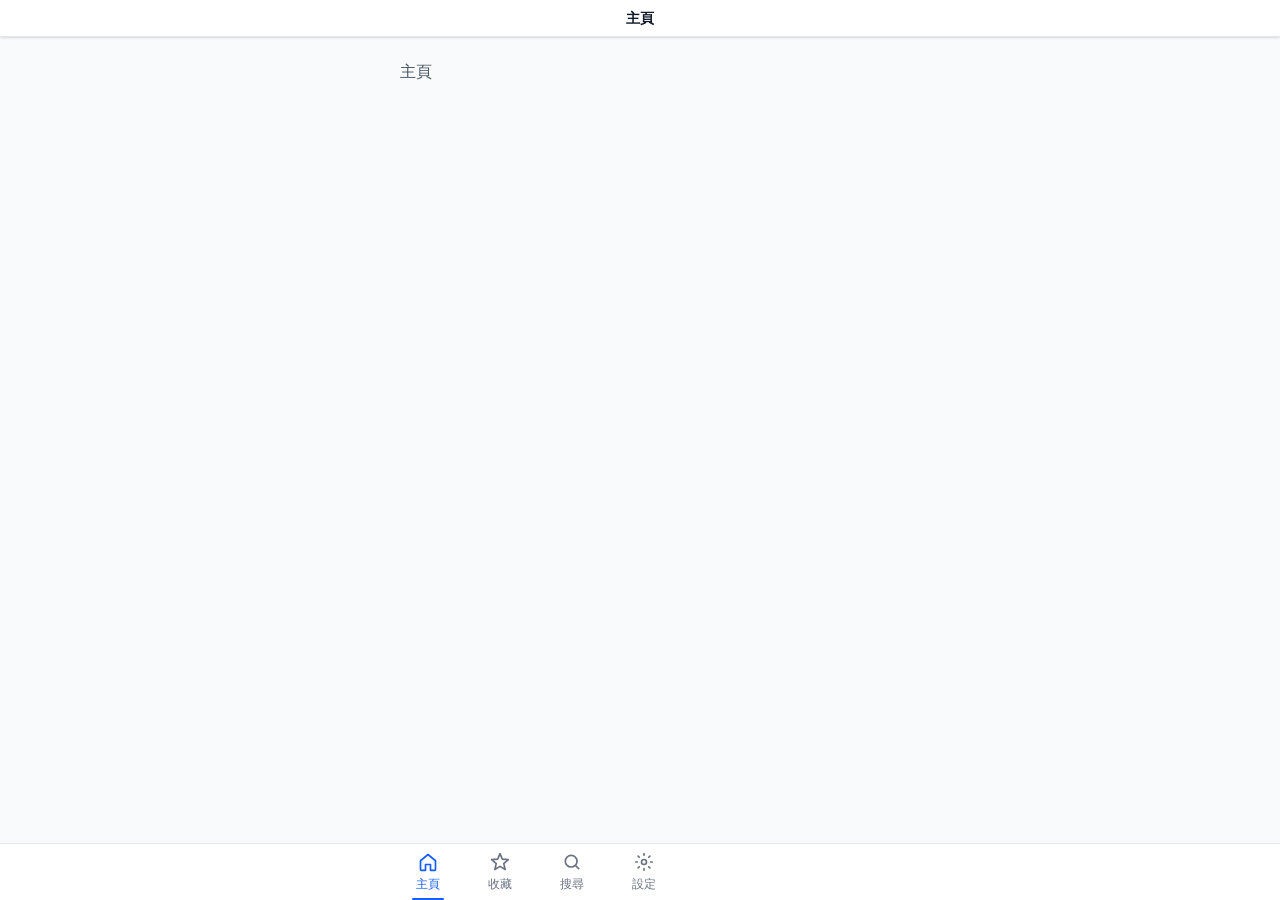
<file: index.html>
<!doctype html>
<html lang="zh-HK">
  <head>
    <meta charset="UTF-8" />
    <meta name="viewport" content="width=device-width, initial-scale=1.0, viewport-fit=cover" />
    <title>HK Transit ETA</title>
    <script type="module" crossorigin src="/hk-bus-eta/assets/index-pPttgSOV.js"></script>
    <link rel="stylesheet" crossorigin href="/hk-bus-eta/assets/index-f3TNCgZj.css">
  </head>
  <body>
    <div id="root"></div>
  </body>
</html>
</file>
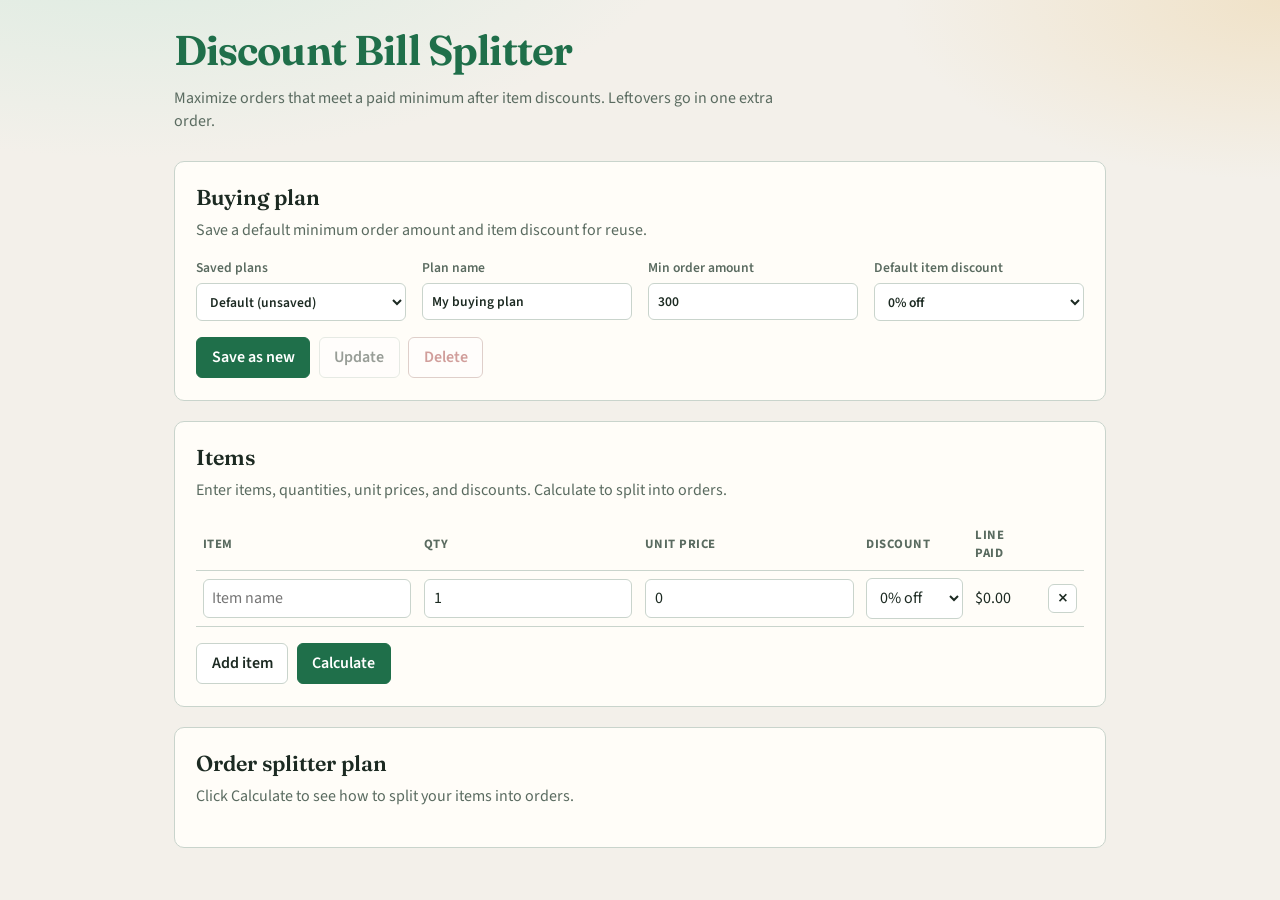
<file: discount-bill-splitter/index.html>
<!doctype html>
<html lang="en">
  <head>
    <meta charset="UTF-8" />
    <link rel="icon" type="image/svg+xml" href="favicon.svg" />
    <meta name="viewport" content="width=device-width, initial-scale=1.0, viewport-fit=cover" />
    <meta name="theme-color" content="#1f6f4a" />
    <meta
      name="description"
      content="Split discounted items into minimum-order purchases."
    />
    <meta name="apple-mobile-web-app-capable" content="yes" />
    <meta name="apple-mobile-web-app-status-bar-style" content="default" />
    <meta name="apple-mobile-web-app-title" content="Bill Split" />
    <link rel="apple-touch-icon" href="apple-touch-icon.png" />
    <title>Discount Bill Splitter</title>
    <script type="module" crossorigin src="/discount-bill-splitter/assets/index-53e1vh5y.js"></script>
    <link rel="stylesheet" crossorigin href="/discount-bill-splitter/assets/index-CKf4Dhj0.css">
  <link rel="manifest" href="/discount-bill-splitter/manifest.webmanifest"></head>
  <body>
    <div id="root"></div>
  </body>
</html>
</file>
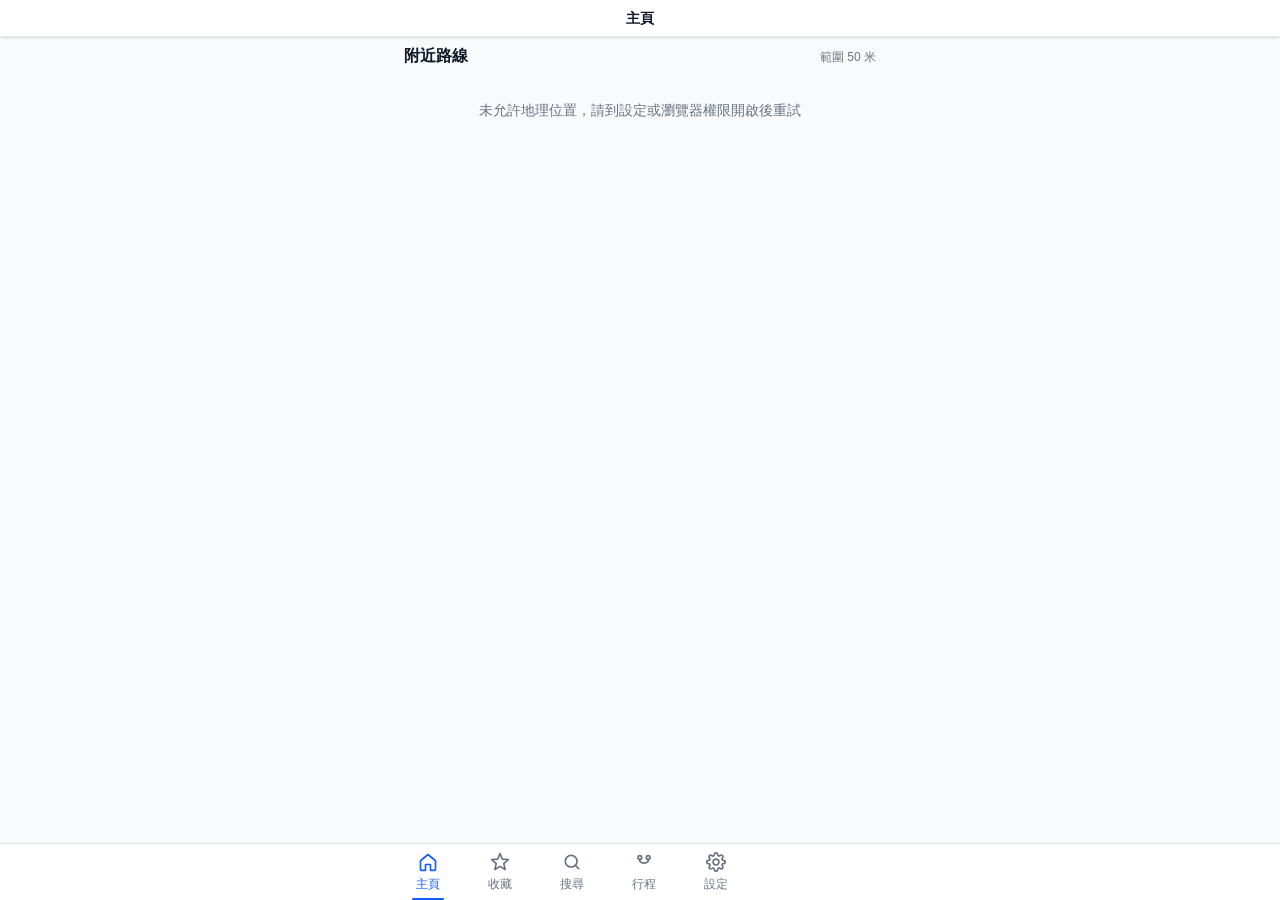
<file: hk-bus-eta/index.html>
<!doctype html>
<html lang="zh-HK">
  <head>
    <meta charset="UTF-8" />
    <meta name="viewport" content="width=device-width, initial-scale=1.0, viewport-fit=cover" />
    <meta name="theme-color" content="#f9fafb" />
    <meta name="mobile-web-app-capable" content="yes" />
    <meta name="apple-mobile-web-app-status-bar-style" content="default" />
    <meta name="apple-mobile-web-app-title" content="HK ETA" />
    <link rel="icon" type="image/svg+xml" href="/hk-bus-eta/favicon.svg" />
    <link rel="apple-touch-icon" href="/hk-bus-eta/pwa-192.png" />
    <title>HK Transit ETA</title>
    <script type="module" crossorigin src="/hk-bus-eta/assets/index-C92UQCs4.js"></script>
    <link rel="modulepreload" crossorigin href="/hk-bus-eta/assets/react-Bh20aOm5.js">
    <link rel="modulepreload" crossorigin href="/hk-bus-eta/assets/leaflet-kzODc5fY.js">
    <link rel="stylesheet" crossorigin href="/hk-bus-eta/assets/leaflet-CIGW-MKW.css">
    <link rel="stylesheet" crossorigin href="/hk-bus-eta/assets/index-Dtrhxkb7.css">
  <link rel="manifest" href="/hk-bus-eta/manifest.webmanifest"></head>
  <body>
    <div id="root"></div>
  </body>
</html>
</file>
<file: discount-bill-splitter/assets/index-CKf4Dhj0.css>
@import "https://fonts.googleapis.com/css2?family=Fraunces:opsz,wght@9..144,600;9..144,650&family=Source+Sans+3:wght@400;600;700&display=swap";:root{--bg:#f3f0ea;--bg-accent:#e7efe8;--surface:#fffdf8;--ink:#1c2a22;--muted:#5a6b60;--line:#c9d4cc;--brand:#1f6f4a;--brand-ink:#fff;--warn:#8a4b12;--warn-bg:#f7e6d3;--ok:#1f6f4a;--ok-bg:#dceee4;--danger:#9b2c2c;--radius:10px;--font-display:"Fraunces", "Palatino Linotype", Palatino, serif;--font-body:"Source Sans 3", "Segoe UI", sans-serif;color:var(--ink);background:radial-gradient(ellipse 80% 50% at 10% -10%, #d9ebe0 0%, transparent 55%), radial-gradient(ellipse 60% 40% at 100% 0%, #f0e2c8 0%, transparent 50%), var(--bg);font-family:var(--font-body);font-synthesis:none;text-rendering:optimizelegibility;-webkit-font-smoothing:antialiased;font-weight:400;line-height:1.45}*,:before,:after{box-sizing:border-box}body{min-width:320px;min-height:100vh;margin:0}#root{min-height:100vh}.app{max-width:960px;padding:max(1.25rem, env(safe-area-inset-top)) max(.85rem, env(safe-area-inset-right)) max(2rem, env(safe-area-inset-bottom)) max(.85rem, env(safe-area-inset-left));margin:0 auto}.app-header{margin-bottom:1.75rem}.app-header h1{font-family:var(--font-display);letter-spacing:-.02em;color:var(--brand);margin:0 0 .4rem;font-size:clamp(1.9rem,4vw,2.6rem);font-weight:650}.app-header p{max-width:38rem;color:var(--muted);margin:0}.app-main{flex-direction:column;gap:1.25rem;display:flex}.install-banner{background:var(--ok-bg);border:1px solid color-mix(in srgb, var(--brand) 25%, var(--line));border-radius:var(--radius);flex-wrap:wrap;align-items:center;gap:.65rem 1rem;margin-bottom:1rem;padding:.75rem 1rem;display:flex}.install-banner p{flex:12rem;margin:0;font-size:.95rem}.install-banner-actions{gap:.5rem;display:flex}.panel{background:var(--surface);border:1px solid var(--line);border-radius:var(--radius);padding:1.25rem 1.35rem 1.4rem}.panel h2{font-family:var(--font-display);margin:0 0 .35rem;font-size:1.35rem;font-weight:600}.panel-hint,.explanation{color:var(--muted);margin:0 0 1rem}.explanation{color:var(--ink)}.form-grid{grid-template-columns:repeat(auto-fit,minmax(180px,1fr));gap:.85rem 1rem;margin-bottom:1rem;display:grid}label{color:var(--muted);flex-direction:column;gap:.35rem;font-size:.85rem;font-weight:600;display:flex}input,select{font:inherit;color:var(--ink);border:1px solid var(--line);background:#fff;border-radius:6px;width:100%;padding:.45rem .55rem}input:focus,select:focus{outline:2px solid color-mix(in srgb, var(--brand) 45%, white);outline-offset:1px;border-color:var(--brand)}.button-row{flex-wrap:wrap;gap:.55rem;display:flex}.btn{font:inherit;border:1px solid var(--line);color:var(--ink);cursor:pointer;-webkit-tap-highlight-color:transparent;background:#fff;border-radius:6px;padding:.5rem .9rem;font-weight:600}.btn:hover:not(:disabled){border-color:color-mix(in srgb, var(--brand) 40%, var(--line))}.btn:active:not(:disabled){opacity:.92;transform:scale(.98)}.btn:disabled{opacity:.45;cursor:not-allowed}.btn.primary{background:var(--brand);border-color:var(--brand);color:var(--brand-ink)}.btn.primary:hover:not(:disabled){filter:brightness(1.05)}.btn.danger{color:var(--danger);border-color:color-mix(in srgb, var(--danger) 35%, var(--line))}.btn.icon{padding:.25rem .55rem;font-size:1.2rem;line-height:1}.table-wrap{margin-bottom:1rem;overflow-x:auto}.item-table{border-collapse:collapse;width:100%}.item-table th,.item-table td{text-align:left;vertical-align:middle;border-bottom:1px solid var(--line);padding:.45rem .4rem}.item-table th{text-transform:uppercase;letter-spacing:.04em;color:var(--muted);font-size:.8rem}.item-table .numeric{font-variant-numeric:tabular-nums;white-space:nowrap}.empty-items{color:var(--muted);text-align:center;margin:0 0 1rem;padding:1rem .5rem}.item-cards{flex-direction:column;gap:.85rem;margin:0 0 1rem;padding:0;list-style:none;display:none}.item-card{border:1px solid var(--line);background:#fff;border-radius:8px;flex-direction:column;gap:.65rem;padding:.85rem;display:flex}.item-card-row{grid-template-columns:1fr 1fr;gap:.65rem;display:grid}.item-card-footer{flex-wrap:wrap;justify-content:space-between;align-items:center;gap:.5rem;display:flex}.item-card-paid{font-variant-numeric:tabular-nums;font-weight:700}.item-card-remove{flex:auto;min-width:6rem}.item-actions{flex-wrap:wrap;gap:.55rem;display:flex}.item-panel{padding-bottom:1.4rem}.summary-strip{background:var(--bg-accent);border-radius:8px;grid-template-columns:repeat(3,1fr);gap:.75rem;margin-bottom:1.1rem;padding:.85rem 1rem;display:grid}.summary-label{color:var(--muted);margin-bottom:.15rem;font-size:.78rem;display:block}.summary-value{font-family:var(--font-display);font-size:1.25rem;font-weight:600}.results-mobile{display:none}.results-mobile-table{border-collapse:collapse;width:100%;font-size:.92rem}.results-mobile-table th,.results-mobile-table td{text-align:left;border-bottom:1px solid var(--line);vertical-align:middle;padding:.5rem .35rem}.results-mobile-table th{color:var(--muted);text-transform:uppercase;letter-spacing:.03em;font-size:.75rem}.orders-list{flex-direction:column;gap:.9rem;display:flex}.order-card{border:1px solid var(--line);background:#fff;border-radius:8px;padding:.85rem 1rem 1rem}.order-card.meets{border-left:4px solid var(--ok)}.order-card.leftover{border-left:4px solid var(--warn)}.order-header{flex-wrap:wrap;align-items:center;gap:.5rem .75rem;margin-bottom:.65rem;display:flex}.order-header h3{font-size:1.05rem;font-family:var(--font-display);margin:0}.order-total{font-variant-numeric:tabular-nums;font-weight:700}.badge{border-radius:4px;padding:.2rem .5rem;font-size:.75rem;font-weight:700}.badge.ok{background:var(--ok-bg);color:var(--ok)}.badge.warn{background:var(--warn-bg);color:var(--warn)}.order-lines{border-collapse:collapse;width:100%;font-size:.95rem}.order-lines th,.order-lines td{text-align:left;border-bottom:1px solid color-mix(in srgb, var(--line) 70%, white);padding:.35rem .3rem}.order-lines th{color:var(--muted);text-transform:uppercase;letter-spacing:.03em;font-size:.75rem}@media (width<=640px){.app{padding-bottom:max(5.5rem, calc(env(safe-area-inset-bottom) + 4.5rem))}.summary-strip,.form-grid{grid-template-columns:1fr}.button-row{flex-direction:column}.button-row .btn{width:100%}input,select{padding:.225rem .275rem;font-size:16px;line-height:1}label{gap:.175rem}.btn{min-height:44px}.item-table-desktop{display:none}.item-cards{display:flex}.item-actions{position:static}.item-actions.sticky{z-index:20;padding:.65rem max(.85rem, env(safe-area-inset-right)) max(.65rem, env(safe-area-inset-bottom)) max(.85rem, env(safe-area-inset-left));background:var(--surface);border-top:1px solid var(--line);flex-direction:column;gap:.5rem;position:fixed;bottom:0;left:0;right:0;box-shadow:0 -4px 16px #1c2a2214}.item-actions.sticky .btn{width:100%}.order-header{flex-direction:column;align-items:flex-start}.order-total{font-size:1.1rem}.order-lines{font-size:.88rem}.table-wrap.item-table-desktop{overflow-x:visible}.item-table{table-layout:fixed}.item-table th,.item-table td{padding:.38rem .28rem}.item-cards{gap:.6rem}.item-card{gap:.4rem;padding:.55rem}.item-card-row{gap:.4rem}.item-card-footer{gap:.35rem}.item-card-remove{min-width:5.25rem;padding:.25rem .55rem}.install-banner{flex-direction:column;align-items:stretch}.install-banner-actions{flex-direction:column}.install-banner-actions .btn{width:100%}.results-desktop{display:block}.results-mobile{display:none}}@media (width>=641px){.order-total{margin-left:auto}}
</file>
<file: hk-bus-eta/assets/leaflet-CIGW-MKW.css>
.leaflet-pane,.leaflet-tile,.leaflet-marker-icon,.leaflet-marker-shadow,.leaflet-tile-container,.leaflet-pane>svg,.leaflet-pane>canvas,.leaflet-zoom-box,.leaflet-image-layer,.leaflet-layer{position:absolute;left:0;top:0}.leaflet-container{overflow:hidden}.leaflet-tile,.leaflet-marker-icon,.leaflet-marker-shadow{-webkit-user-select:none;-moz-user-select:none;user-select:none;-webkit-user-drag:none}.leaflet-tile::selection{background:transparent}.leaflet-safari .leaflet-tile{image-rendering:-webkit-optimize-contrast}.leaflet-safari .leaflet-tile-container{width:1600px;height:1600px;-webkit-transform-origin:0 0}.leaflet-marker-icon,.leaflet-marker-shadow{display:block}.leaflet-container .leaflet-overlay-pane svg{max-width:none!important;max-height:none!important}.leaflet-container .leaflet-marker-pane img,.leaflet-container .leaflet-shadow-pane img,.leaflet-container .leaflet-tile-pane img,.leaflet-container img.leaflet-image-layer,.leaflet-container .leaflet-tile{max-width:none!important;max-height:none!important;width:auto;padding:0}.leaflet-container img.leaflet-tile{mix-blend-mode:plus-lighter}.leaflet-container.leaflet-touch-zoom{-ms-touch-action:pan-x pan-y;touch-action:pan-x pan-y}.leaflet-container.leaflet-touch-drag{-ms-touch-action:pinch-zoom;touch-action:none;touch-action:pinch-zoom}.leaflet-container.leaflet-touch-drag.leaflet-touch-zoom{-ms-touch-action:none;touch-action:none}.leaflet-container{-webkit-tap-highlight-color:transparent}.leaflet-container a{-webkit-tap-highlight-color:rgba(51,181,229,.4)}.leaflet-tile{filter:inherit;visibility:hidden}.leaflet-tile-loaded{visibility:inherit}.leaflet-zoom-box{width:0;height:0;-moz-box-sizing:border-box;box-sizing:border-box;z-index:800}.leaflet-overlay-pane svg{-moz-user-select:none}.leaflet-pane{z-index:400}.leaflet-tile-pane{z-index:200}.leaflet-overlay-pane{z-index:400}.leaflet-shadow-pane{z-index:500}.leaflet-marker-pane{z-index:600}.leaflet-tooltip-pane{z-index:650}.leaflet-popup-pane{z-index:700}.leaflet-map-pane canvas{z-index:100}.leaflet-map-pane svg{z-index:200}.leaflet-vml-shape{width:1px;height:1px}.lvml{behavior:url(#default#VML);display:inline-block;position:absolute}.leaflet-control{position:relative;z-index:800;pointer-events:visiblePainted;pointer-events:auto}.leaflet-top,.leaflet-bottom{position:absolute;z-index:1000;pointer-events:none}.leaflet-top{top:0}.leaflet-right{right:0}.leaflet-bottom{bottom:0}.leaflet-left{left:0}.leaflet-control{float:left;clear:both}.leaflet-right .leaflet-control{float:right}.leaflet-top .leaflet-control{margin-top:10px}.leaflet-bottom .leaflet-control{margin-bottom:10px}.leaflet-left .leaflet-control{margin-left:10px}.leaflet-right .leaflet-control{margin-right:10px}.leaflet-fade-anim .leaflet-popup{opacity:0;-webkit-transition:opacity .2s linear;-moz-transition:opacity .2s linear;transition:opacity .2s linear}.leaflet-fade-anim .leaflet-map-pane .leaflet-popup{opacity:1}.leaflet-zoom-animated{-webkit-transform-origin:0 0;-ms-transform-origin:0 0;transform-origin:0 0}svg.leaflet-zoom-animated{will-change:transform}.leaflet-zoom-anim .leaflet-zoom-animated{-webkit-transition:-webkit-transform .25s cubic-bezier(0,0,.25,1);-moz-transition:-moz-transform .25s cubic-bezier(0,0,.25,1);transition:transform .25s cubic-bezier(0,0,.25,1)}.leaflet-zoom-anim .leaflet-tile,.leaflet-pan-anim .leaflet-tile{-webkit-transition:none;-moz-transition:none;transition:none}.leaflet-zoom-anim .leaflet-zoom-hide{visibility:hidden}.leaflet-interactive{cursor:pointer}.leaflet-grab{cursor:-webkit-grab;cursor:-moz-grab;cursor:grab}.leaflet-crosshair,.leaflet-crosshair .leaflet-interactive{cursor:crosshair}.leaflet-popup-pane,.leaflet-control{cursor:auto}.leaflet-dragging .leaflet-grab,.leaflet-dragging .leaflet-grab .leaflet-interactive,.leaflet-dragging .leaflet-marker-draggable{cursor:move;cursor:-webkit-grabbing;cursor:-moz-grabbing;cursor:grabbing}.leaflet-marker-icon,.leaflet-marker-shadow,.leaflet-image-layer,.leaflet-pane>svg path,.leaflet-tile-container{pointer-events:none}.leaflet-marker-icon.leaflet-interactive,.leaflet-image-layer.leaflet-interactive,.leaflet-pane>svg path.leaflet-interactive,svg.leaflet-image-layer.leaflet-interactive path{pointer-events:visiblePainted;pointer-events:auto}.leaflet-container{background:#ddd;outline-offset:1px}.leaflet-container a{color:#0078a8}.leaflet-zoom-box{border:2px dotted #38f;background:#ffffff80}.leaflet-container{font-family:Helvetica Neue,Arial,Helvetica,sans-serif;font-size:12px;font-size:.75rem;line-height:1.5}.leaflet-bar{box-shadow:0 1px 5px #000000a6;border-radius:4px}.leaflet-bar a{background-color:#fff;border-bottom:1px solid #ccc;width:26px;height:26px;line-height:26px;display:block;text-align:center;text-decoration:none;color:#000}.leaflet-bar a,.leaflet-control-layers-toggle{background-position:50% 50%;background-repeat:no-repeat;display:block}.leaflet-bar a:hover,.leaflet-bar a:focus{background-color:#f4f4f4}.leaflet-bar a:first-child{border-top-left-radius:4px;border-top-right-radius:4px}.leaflet-bar a:last-child{border-bottom-left-radius:4px;border-bottom-right-radius:4px;border-bottom:none}.leaflet-bar a.leaflet-disabled{cursor:default;background-color:#f4f4f4;color:#bbb}.leaflet-touch .leaflet-bar a{width:30px;height:30px;line-height:30px}.leaflet-touch .leaflet-bar a:first-child{border-top-left-radius:2px;border-top-right-radius:2px}.leaflet-touch .leaflet-bar a:last-child{border-bottom-left-radius:2px;border-bottom-right-radius:2px}.leaflet-control-zoom-in,.leaflet-control-zoom-out{font:700 18px Lucida Console,Monaco,monospace;text-indent:1px}.leaflet-touch .leaflet-control-zoom-in,.leaflet-touch .leaflet-control-zoom-out{font-size:22px}.leaflet-control-layers{box-shadow:0 1px 5px #0006;background:#fff;border-radius:5px}.leaflet-control-layers-toggle{background-image:url([data-uri]);width:36px;height:36px}.leaflet-retina .leaflet-control-layers-toggle{background-image:url([data-uri]);background-size:26px 26px}.leaflet-touch .leaflet-control-layers-toggle{width:44px;height:44px}.leaflet-control-layers .leaflet-control-layers-list,.leaflet-control-layers-expanded .leaflet-control-layers-toggle{display:none}.leaflet-control-layers-expanded .leaflet-control-layers-list{display:block;position:relative}.leaflet-control-layers-expanded{padding:6px 10px 6px 6px;color:#333;background:#fff}.leaflet-control-layers-scrollbar{overflow-y:scroll;overflow-x:hidden;padding-right:5px}.leaflet-control-layers-selector{margin-top:2px;position:relative;top:1px}.leaflet-control-layers label{display:block;font-size:13px;font-size:1.08333em}.leaflet-control-layers-separator{height:0;border-top:1px solid #ddd;margin:5px -10px 5px -6px}.leaflet-default-icon-path{background-image:url([data-uri])}.leaflet-container .leaflet-control-attribution{background:#fff;background:#fffc;margin:0}.leaflet-control-attribution,.leaflet-control-scale-line{padding:0 5px;color:#333;line-height:1.4}.leaflet-control-attribution a{text-decoration:none}.leaflet-control-attribution a:hover,.leaflet-control-attribution a:focus{text-decoration:underline}.leaflet-attribution-flag{display:inline!important;vertical-align:baseline!important;width:1em;height:.6669em}.leaflet-left .leaflet-control-scale{margin-left:5px}.leaflet-bottom .leaflet-control-scale{margin-bottom:5px}.leaflet-control-scale-line{border:2px solid #777;border-top:none;line-height:1.1;padding:2px 5px 1px;white-space:nowrap;-moz-box-sizing:border-box;box-sizing:border-box;background:#fffc;text-shadow:1px 1px #fff}.leaflet-control-scale-line:not(:first-child){border-top:2px solid #777;border-bottom:none;margin-top:-2px}.leaflet-control-scale-line:not(:first-child):not(:last-child){border-bottom:2px solid #777}.leaflet-touch .leaflet-control-attribution,.leaflet-touch .leaflet-control-layers,.leaflet-touch .leaflet-bar{box-shadow:none}.leaflet-touch .leaflet-control-layers,.leaflet-touch .leaflet-bar{border:2px solid rgba(0,0,0,.2);background-clip:padding-box}.leaflet-popup{position:absolute;text-align:center;margin-bottom:20px}.leaflet-popup-content-wrapper{padding:1px;text-align:left;border-radius:12px}.leaflet-popup-content{margin:13px 24px 13px 20px;line-height:1.3;font-size:13px;font-size:1.08333em;min-height:1px}.leaflet-popup-content p{margin:1.3em 0}.leaflet-popup-tip-container{width:40px;height:20px;position:absolute;left:50%;margin-top:-1px;margin-left:-20px;overflow:hidden;pointer-events:none}.leaflet-popup-tip{width:17px;height:17px;padding:1px;margin:-10px auto 0;pointer-events:auto;-webkit-transform:rotate(45deg);-moz-transform:rotate(45deg);-ms-transform:rotate(45deg);transform:rotate(45deg)}.leaflet-popup-content-wrapper,.leaflet-popup-tip{background:#fff;color:#333;box-shadow:0 3px 14px #0006}.leaflet-container a.leaflet-popup-close-button{position:absolute;top:0;right:0;border:none;text-align:center;width:24px;height:24px;font:16px/24px Tahoma,Verdana,sans-serif;color:#757575;text-decoration:none;background:transparent}.leaflet-container a.leaflet-popup-close-button:hover,.leaflet-container a.leaflet-popup-close-button:focus{color:#585858}.leaflet-popup-scrolled{overflow:auto}.leaflet-oldie .leaflet-popup-content-wrapper{-ms-zoom:1}.leaflet-oldie .leaflet-popup-tip{width:24px;margin:0 auto;-ms-filter:"progid:DXImageTransform.Microsoft.Matrix(M11=0.70710678, M12=0.70710678, M21=-0.70710678, M22=0.70710678)";filter:progid:DXImageTransform.Microsoft.Matrix(M11=.70710678,M12=.70710678,M21=-.70710678,M22=.70710678)}.leaflet-oldie .leaflet-control-zoom,.leaflet-oldie .leaflet-control-layers,.leaflet-oldie .leaflet-popup-content-wrapper,.leaflet-oldie .leaflet-popup-tip{border:1px solid #999}.leaflet-div-icon{background:#fff;border:1px solid #666}.leaflet-tooltip{position:absolute;padding:6px;background-color:#fff;border:1px solid #fff;border-radius:3px;color:#222;white-space:nowrap;-webkit-user-select:none;-moz-user-select:none;-ms-user-select:none;user-select:none;pointer-events:none;box-shadow:0 1px 3px #0006}.leaflet-tooltip.leaflet-interactive{cursor:pointer;pointer-events:auto}.leaflet-tooltip-top:before,.leaflet-tooltip-bottom:before,.leaflet-tooltip-left:before,.leaflet-tooltip-right:before{position:absolute;pointer-events:none;border:6px solid transparent;background:transparent;content:""}.leaflet-tooltip-bottom{margin-top:6px}.leaflet-tooltip-top{margin-top:-6px}.leaflet-tooltip-bottom:before,.leaflet-tooltip-top:before{left:50%;margin-left:-6px}.leaflet-tooltip-top:before{bottom:0;margin-bottom:-12px;border-top-color:#fff}.leaflet-tooltip-bottom:before{top:0;margin-top:-12px;margin-left:-6px;border-bottom-color:#fff}.leaflet-tooltip-left{margin-left:-6px}.leaflet-tooltip-right{margin-left:6px}.leaflet-tooltip-left:before,.leaflet-tooltip-right:before{top:50%;margin-top:-6px}.leaflet-tooltip-left:before{right:0;margin-right:-12px;border-left-color:#fff}.leaflet-tooltip-right:before{left:0;margin-left:-12px;border-right-color:#fff}@media print{.leaflet-control{-webkit-print-color-adjust:exact;print-color-adjust:exact}}
</file>
<file: hk-bus-eta/assets/index-f3TNCgZj.css>
/*! tailwindcss v4.3.3 | MIT License | https://tailwindcss.com */@layer properties{@supports (((-webkit-hyphens:none)) and (not (margin-trim:inline))) or ((-moz-orient:inline) and (not (color:rgb(from red r g b)))){*,:before,:after,::backdrop{--tw-translate-x:0;--tw-translate-y:0;--tw-translate-z:0;--tw-space-y-reverse:0;--tw-divide-y-reverse:0;--tw-border-style:solid;--tw-font-weight:initial;--tw-tracking:initial;--tw-shadow:0 0 #0000;--tw-shadow-color:initial;--tw-shadow-alpha:100%;--tw-inset-shadow:0 0 #0000;--tw-inset-shadow-color:initial;--tw-inset-shadow-alpha:100%;--tw-ring-color:initial;--tw-ring-shadow:0 0 #0000;--tw-inset-ring-color:initial;--tw-inset-ring-shadow:0 0 #0000;--tw-ring-inset:initial;--tw-ring-offset-width:0px;--tw-ring-offset-color:#fff;--tw-ring-offset-shadow:0 0 #0000;--tw-blur:initial;--tw-brightness:initial;--tw-contrast:initial;--tw-grayscale:initial;--tw-hue-rotate:initial;--tw-invert:initial;--tw-opacity:initial;--tw-saturate:initial;--tw-sepia:initial;--tw-drop-shadow:initial;--tw-drop-shadow-color:initial;--tw-drop-shadow-alpha:100%;--tw-drop-shadow-size:initial;--tw-backdrop-blur:initial;--tw-backdrop-brightness:initial;--tw-backdrop-contrast:initial;--tw-backdrop-grayscale:initial;--tw-backdrop-hue-rotate:initial;--tw-backdrop-invert:initial;--tw-backdrop-opacity:initial;--tw-backdrop-saturate:initial;--tw-backdrop-sepia:initial;--tw-scale-x:1;--tw-scale-y:1;--tw-scale-z:1}}}@layer theme{:root,:host{--font-sans:-apple-system, BlinkMacSystemFont, "Segoe UI", Roboto, "Helvetica Neue", "Noto Sans", Arial, sans-serif, "Apple Color Emoji", "Segoe UI Emoji", "Segoe UI Symbol", "Noto Color Emoji";--font-mono:ui-monospace, SFMono-Regular, Menlo, Monaco, Consolas, "Liberation Mono", "Courier New", monospace;--color-red-50:oklch(97.1% .013 17.38);--color-red-100:oklch(93.6% .032 17.717);--color-red-600:oklch(57.7% .245 27.325);--color-red-700:oklch(50.5% .213 27.518);--color-amber-50:oklch(98.7% .022 95.277);--color-amber-100:oklch(96.2% .059 95.617);--color-amber-200:oklch(92.4% .12 95.746);--color-amber-700:oklch(55.5% .163 48.998);--color-amber-800:oklch(47.3% .137 46.201);--color-yellow-100:oklch(97.3% .071 103.193);--color-yellow-800:oklch(47.6% .114 61.907);--color-green-50:oklch(98.2% .018 155.826);--color-green-200:oklch(92.5% .084 155.995);--color-green-700:oklch(52.7% .154 150.069);--color-blue-50:oklch(97% .014 254.604);--color-blue-100:oklch(93.2% .032 255.585);--color-blue-200:oklch(88.2% .059 254.128);--color-blue-300:oklch(80.9% .105 251.813);--color-blue-400:oklch(70.7% .165 254.624);--color-blue-600:oklch(54.6% .245 262.881);--color-blue-700:oklch(48.8% .243 264.376);--color-gray-50:oklch(98.5% .002 247.839);--color-gray-100:oklch(96.7% .003 264.542);--color-gray-200:oklch(92.8% .006 264.531);--color-gray-300:oklch(87.2% .01 258.338);--color-gray-400:oklch(70.7% .022 261.325);--color-gray-500:oklch(55.1% .027 264.364);--color-gray-600:oklch(44.6% .03 256.802);--color-gray-700:oklch(37.3% .034 259.733);--color-gray-800:oklch(27.8% .033 256.848);--color-gray-900:oklch(21% .034 264.665);--color-black:#000;--color-white:#fff;--spacing:.25rem;--container-sm:24rem;--container-lg:32rem;--text-xs:.75rem;--text-xs--line-height:calc(1 / .75);--text-sm:.875rem;--text-sm--line-height:calc(1.25 / .875);--text-base:1rem;--text-base--line-height: 1.5 ;--text-lg:1.125rem;--text-lg--line-height:calc(1.75 / 1.125);--text-xl:1.25rem;--text-xl--line-height:calc(1.75 / 1.25);--text-2xl:1.5rem;--text-2xl--line-height:calc(2 / 1.5);--font-weight-medium:500;--font-weight-semibold:600;--font-weight-bold:700;--tracking-wide:.025em;--tracking-wider:.05em;--radius-lg:.5rem;--radius-xl:.75rem;--radius-2xl:1rem;--default-transition-duration:.15s;--default-transition-timing-function:cubic-bezier(.4, 0, .2, 1);--default-font-family:var(--font-sans);--default-mono-font-family:var(--font-mono)}}@layer base{*,:after,:before,::backdrop{box-sizing:border-box;border:0 solid;margin:0;padding:0}::file-selector-button{box-sizing:border-box;border:0 solid;margin:0;padding:0}html,:host{-webkit-text-size-adjust:100%;-moz-tab-size:4;tab-size:4;line-height:1.5;font-family:var(--default-font-family,-apple-system, BlinkMacSystemFont, "Segoe UI", Roboto, "Helvetica Neue", "Noto Sans", Arial, sans-serif, "Apple Color Emoji", "Segoe UI Emoji", "Segoe UI Symbol", "Noto Color Emoji");font-feature-settings:var(--default-font-feature-settings,normal);font-variation-settings:var(--default-font-variation-settings,normal);-webkit-tap-highlight-color:transparent}hr{height:0;color:inherit;border-top-width:1px}abbr:where([title]){-webkit-text-decoration:underline dotted;text-decoration:underline dotted}h1,h2,h3,h4,h5,h6{font-size:inherit;font-weight:inherit}a{color:inherit;-webkit-text-decoration:inherit;text-decoration:inherit}b,strong{font-weight:bolder}code,kbd,samp,pre{font-family:var(--default-mono-font-family,ui-monospace, SFMono-Regular, Menlo, Monaco, Consolas, "Liberation Mono", "Courier New", monospace);font-feature-settings:var(--default-mono-font-feature-settings,normal);font-variation-settings:var(--default-mono-font-variation-settings,normal);font-size:1em}small{font-size:80%}sub,sup{vertical-align:baseline;font-size:75%;line-height:0;position:relative}sub{bottom:-.25em}sup{top:-.5em}table{text-indent:0;border-color:inherit;border-collapse:collapse}:-moz-focusring:where(:not(iframe)){outline:auto}progress{vertical-align:baseline}summary{display:list-item}ol,ul,menu{list-style:none}img,svg,video,canvas,audio,iframe,embed,object{vertical-align:middle;display:block}img,video{max-width:100%;height:auto}button,input,select,optgroup,textarea{font:inherit;font-feature-settings:inherit;font-variation-settings:inherit;letter-spacing:inherit;color:inherit;opacity:1;background-color:#0000;border-radius:0}::file-selector-button{font:inherit;font-feature-settings:inherit;font-variation-settings:inherit;letter-spacing:inherit;color:inherit;opacity:1;background-color:#0000;border-radius:0}:where(select:is([multiple],[size])) optgroup{font-weight:bolder}:where(select:is([multiple],[size])) optgroup option{padding-inline-start:20px}::file-selector-button{margin-inline-end:4px}::placeholder{opacity:1}@supports (not ((-webkit-appearance:-apple-pay-button))) or (contain-intrinsic-size:1px){::placeholder{color:currentColor}@supports (color:color-mix(in lab,red,red)){::placeholder{color:color-mix(in oklab,currentcolor 50%,transparent)}}}textarea{resize:vertical}::-webkit-search-decoration{-webkit-appearance:none}::-webkit-date-and-time-value{min-height:1lh;text-align:inherit}::-webkit-datetime-edit{display:inline-flex}::-webkit-datetime-edit-fields-wrapper{padding:0}::-webkit-datetime-edit{padding-block:0}::-webkit-datetime-edit-year-field{padding-block:0}::-webkit-datetime-edit-month-field{padding-block:0}::-webkit-datetime-edit-day-field{padding-block:0}::-webkit-datetime-edit-hour-field{padding-block:0}::-webkit-datetime-edit-minute-field{padding-block:0}::-webkit-datetime-edit-second-field{padding-block:0}::-webkit-datetime-edit-millisecond-field{padding-block:0}::-webkit-datetime-edit-meridiem-field{padding-block:0}::-webkit-calendar-picker-indicator{line-height:1}:-moz-ui-invalid{box-shadow:none}button,input:where([type=button],[type=reset],[type=submit]){-webkit-appearance:button;-moz-appearance:button;appearance:button}::file-selector-button{-webkit-appearance:button;-moz-appearance:button;appearance:button}::-webkit-inner-spin-button{height:auto}::-webkit-outer-spin-button{height:auto}[hidden]:where(:not([hidden=until-found])){display:none!important}html{-webkit-tap-highlight-color:transparent}body{background-color:var(--color-gray-50);color:var(--color-gray-900);-webkit-font-smoothing:antialiased;-moz-osx-font-smoothing:grayscale}}@layer components;@layer utilities{.visible{visibility:visible}.absolute{position:absolute}.fixed{position:fixed}.relative{position:relative}.static{position:static}.sticky{position:sticky}.inset-0{top:0;right:0;bottom:0;left:0}.inset-x-0{inset-inline:0}.inset-x-4{inset-inline:calc(var(--spacing) * 4)}.top-0{top:0}.top-9{top:calc(var(--spacing) * 9)}.bottom-0{bottom:0}.bottom-24{bottom:calc(var(--spacing) * 24)}.bottom-\[calc\(3\.5rem\+env\(safe-area-inset-bottom\,0px\)\)\]{bottom:calc(3.5rem + env(safe-area-inset-bottom,0px))}.left-1\/2{left:50%}.z-10{z-index:10}.z-20{z-index:20}.z-50{z-index:50}.z-\[60\]{z-index:60}.z-\[70\]{z-index:70}.mx-auto{margin-inline:auto}.mt-0\.5{margin-top:calc(var(--spacing) * .5)}.mt-1{margin-top:var(--spacing)}.mt-2{margin-top:calc(var(--spacing) * 2)}.mt-3{margin-top:calc(var(--spacing) * 3)}.mt-4{margin-top:calc(var(--spacing) * 4)}.mt-5{margin-top:calc(var(--spacing) * 5)}.mb-2{margin-bottom:calc(var(--spacing) * 2)}.mb-3{margin-bottom:calc(var(--spacing) * 3)}.box-border{box-sizing:border-box}.contents{display:contents}.flex{display:flex}.grid{display:grid}.hidden{display:none}.inline-block{display:inline-block}.h-0\.5{height:calc(var(--spacing) * .5)}.h-4{height:calc(var(--spacing) * 4)}.h-5{height:calc(var(--spacing) * 5)}.h-7{height:calc(var(--spacing) * 7)}.h-8{height:calc(var(--spacing) * 8)}.h-9{height:calc(var(--spacing) * 9)}.h-12{height:calc(var(--spacing) * 12)}.h-full{height:100%}.max-h-\[85dvh\]{max-height:85dvh}.min-h-0{min-height:0}.min-h-\[1\.25rem\]{min-height:1.25rem}.min-h-dvh{min-height:100dvh}.w-4{width:calc(var(--spacing) * 4)}.w-5{width:calc(var(--spacing) * 5)}.w-7{width:calc(var(--spacing) * 7)}.w-8{width:calc(var(--spacing) * 8)}.w-\[4\.75rem\]{width:4.75rem}.w-full{width:100%}.max-w-lg{max-width:var(--container-lg)}.max-w-sm{max-width:var(--container-sm)}.min-w-0{min-width:0}.min-w-\[3rem\]{min-width:3rem}.min-w-\[4\.5rem\]{min-width:4.5rem}.min-w-max{min-width:max-content}.flex-1{flex:1}.shrink-0{flex-shrink:0}.-translate-x-1\/2{--tw-translate-x: -50% ;translate:var(--tw-translate-x) var(--tw-translate-y)}.scale-\[1\.02\]{scale:1.02}.cursor-not-allowed{cursor:not-allowed}.cursor-pointer{cursor:pointer}.\[scrollbar-width\:none\]{scrollbar-width:none}.\[scrollbar-width\:thin\]{scrollbar-width:thin}.grid-cols-2{grid-template-columns:repeat(2,minmax(0,1fr))}.grid-cols-3{grid-template-columns:repeat(3,minmax(0,1fr))}.grid-rows-4{grid-template-rows:repeat(4,minmax(0,1fr))}.flex-col{flex-direction:column}.items-center{align-items:center}.items-end{align-items:flex-end}.items-start{align-items:flex-start}.justify-between{justify-content:space-between}.justify-center{justify-content:center}.justify-end{justify-content:flex-end}.gap-1{gap:var(--spacing)}.gap-1\.5{gap:calc(var(--spacing) * 1.5)}.gap-2{gap:calc(var(--spacing) * 2)}.gap-3{gap:calc(var(--spacing) * 3)}:where(.space-y-1>:not(:last-child)){--tw-space-y-reverse:0;margin-block-start:calc(var(--spacing) * var(--tw-space-y-reverse));margin-block-end:calc(var(--spacing) * calc(1 - var(--tw-space-y-reverse)))}:where(.space-y-2>:not(:last-child)){--tw-space-y-reverse:0;margin-block-start:calc(calc(var(--spacing) * 2) * var(--tw-space-y-reverse));margin-block-end:calc(calc(var(--spacing) * 2) * calc(1 - var(--tw-space-y-reverse)))}:where(.space-y-3>:not(:last-child)){--tw-space-y-reverse:0;margin-block-start:calc(calc(var(--spacing) * 3) * var(--tw-space-y-reverse));margin-block-end:calc(calc(var(--spacing) * 3) * calc(1 - var(--tw-space-y-reverse)))}:where(.space-y-4>:not(:last-child)){--tw-space-y-reverse:0;margin-block-start:calc(calc(var(--spacing) * 4) * var(--tw-space-y-reverse));margin-block-end:calc(calc(var(--spacing) * 4) * calc(1 - var(--tw-space-y-reverse)))}:where(.space-y-5>:not(:last-child)){--tw-space-y-reverse:0;margin-block-start:calc(calc(var(--spacing) * 5) * var(--tw-space-y-reverse));margin-block-end:calc(calc(var(--spacing) * 5) * calc(1 - var(--tw-space-y-reverse)))}:where(.space-y-8>:not(:last-child)){--tw-space-y-reverse:0;margin-block-start:calc(calc(var(--spacing) * 8) * var(--tw-space-y-reverse));margin-block-end:calc(calc(var(--spacing) * 8) * calc(1 - var(--tw-space-y-reverse)))}.gap-x-3{column-gap:calc(var(--spacing) * 3)}.gap-y-1{row-gap:var(--spacing)}:where(.divide-y>:not(:last-child)){--tw-divide-y-reverse:0;border-bottom-style:var(--tw-border-style);border-top-style:var(--tw-border-style);border-top-width:calc(1px * var(--tw-divide-y-reverse));border-bottom-width:calc(1px * calc(1 - var(--tw-divide-y-reverse)))}:where(.divide-gray-100>:not(:last-child)){border-color:var(--color-gray-100)}.truncate{text-overflow:ellipsis;white-space:nowrap;overflow:hidden}.overflow-hidden{overflow:hidden}.overflow-x-auto{overflow-x:auto}.overflow-y-auto{overflow-y:auto}.overscroll-contain{overscroll-behavior:contain}.rounded{border-radius:.25rem}.rounded-2xl{border-radius:var(--radius-2xl)}.rounded-full{border-radius:3.40282e38px}.rounded-lg{border-radius:var(--radius-lg)}.rounded-xl{border-radius:var(--radius-xl)}.border{border-style:var(--tw-border-style);border-width:1px}.border-t{border-top-style:var(--tw-border-style);border-top-width:1px}.border-b{border-bottom-style:var(--tw-border-style);border-bottom-width:1px}.border-gray-100{border-color:var(--color-gray-100)}.border-gray-200{border-color:var(--color-gray-200)}.bg-amber-50{background-color:var(--color-amber-50)}.bg-black\/40{background-color:#0006}@supports (color:color-mix(in lab,red,red)){.bg-black\/40{background-color:color-mix(in oklab,var(--color-black) 40%,transparent)}}.bg-black\/50{background-color:#00000080}@supports (color:color-mix(in lab,red,red)){.bg-black\/50{background-color:color-mix(in oklab,var(--color-black) 50%,transparent)}}.bg-blue-50{background-color:var(--color-blue-50)}.bg-blue-100{background-color:var(--color-blue-100)}.bg-blue-600{background-color:var(--color-blue-600)}.bg-gray-50{background-color:var(--color-gray-50)}.bg-gray-100{background-color:var(--color-gray-100)}.bg-gray-200{background-color:var(--color-gray-200)}.bg-gray-900{background-color:var(--color-gray-900)}.bg-green-50{background-color:var(--color-green-50)}.bg-green-700{background-color:var(--color-green-700)}.bg-red-100{background-color:var(--color-red-100)}.bg-red-600{background-color:var(--color-red-600)}.bg-white{background-color:var(--color-white)}.bg-white\/95{background-color:#fffffff2}@supports (color:color-mix(in lab,red,red)){.bg-white\/95{background-color:color-mix(in oklab,var(--color-white) 95%,transparent)}}.bg-yellow-100{background-color:var(--color-yellow-100)}.p-4{padding:calc(var(--spacing) * 4)}.p-5{padding:calc(var(--spacing) * 5)}.px-0\.5{padding-inline:calc(var(--spacing) * .5)}.px-1{padding-inline:var(--spacing)}.px-1\.5{padding-inline:calc(var(--spacing) * 1.5)}.px-2{padding-inline:calc(var(--spacing) * 2)}.px-3{padding-inline:calc(var(--spacing) * 3)}.px-4{padding-inline:calc(var(--spacing) * 4)}.py-0\.5{padding-block:calc(var(--spacing) * .5)}.py-1{padding-block:var(--spacing)}.py-1\.5{padding-block:calc(var(--spacing) * 1.5)}.py-2{padding-block:calc(var(--spacing) * 2)}.py-2\.5{padding-block:calc(var(--spacing) * 2.5)}.py-3{padding-block:calc(var(--spacing) * 3)}.py-4{padding-block:calc(var(--spacing) * 4)}.py-6{padding-block:calc(var(--spacing) * 6)}.py-8{padding-block:calc(var(--spacing) * 8)}.pt-1\.5{padding-top:calc(var(--spacing) * 1.5)}.pt-4{padding-top:calc(var(--spacing) * 4)}.pt-9{padding-top:calc(var(--spacing) * 9)}.pt-safe{padding-top:env(safe-area-inset-top)}.pb-1{padding-bottom:var(--spacing)}.pb-1\.5{padding-bottom:calc(var(--spacing) * 1.5)}.pb-3{padding-bottom:calc(var(--spacing) * 3)}.pb-\[calc\(3\.5rem\+env\(safe-area-inset-bottom\,0px\)\)\]{padding-bottom:calc(3.5rem + env(safe-area-inset-bottom,0px))}.pb-safe{padding-bottom:env(safe-area-inset-bottom)}.pl-3{padding-left:calc(var(--spacing) * 3)}.text-center{text-align:center}.text-left{text-align:left}.text-right{text-align:right}.text-2xl{font-size:var(--text-2xl);line-height:var(--tw-leading,var(--text-2xl--line-height))}.text-base{font-size:var(--text-base);line-height:var(--tw-leading,var(--text-base--line-height))}.text-lg{font-size:var(--text-lg);line-height:var(--tw-leading,var(--text-lg--line-height))}.text-sm{font-size:var(--text-sm);line-height:var(--tw-leading,var(--text-sm--line-height))}.text-xl{font-size:var(--text-xl);line-height:var(--tw-leading,var(--text-xl--line-height))}.text-xs{font-size:var(--text-xs);line-height:var(--tw-leading,var(--text-xs--line-height))}.text-\[10px\]{font-size:10px}.font-bold{--tw-font-weight:var(--font-weight-bold);font-weight:var(--font-weight-bold)}.font-medium{--tw-font-weight:var(--font-weight-medium);font-weight:var(--font-weight-medium)}.font-semibold{--tw-font-weight:var(--font-weight-semibold);font-weight:var(--font-weight-semibold)}.tracking-wide{--tw-tracking:var(--tracking-wide);letter-spacing:var(--tracking-wide)}.tracking-wider{--tw-tracking:var(--tracking-wider);letter-spacing:var(--tracking-wider)}.text-amber-700{color:var(--color-amber-700)}.text-amber-800{color:var(--color-amber-800)}.text-blue-600{color:var(--color-blue-600)}.text-blue-700{color:var(--color-blue-700)}.text-gray-300{color:var(--color-gray-300)}.text-gray-400{color:var(--color-gray-400)}.text-gray-500{color:var(--color-gray-500)}.text-gray-600{color:var(--color-gray-600)}.text-gray-700{color:var(--color-gray-700)}.text-gray-800{color:var(--color-gray-800)}.text-gray-900{color:var(--color-gray-900)}.text-green-700{color:var(--color-green-700)}.text-red-600{color:var(--color-red-600)}.text-red-700{color:var(--color-red-700)}.text-white{color:var(--color-white)}.text-yellow-800{color:var(--color-yellow-800)}.uppercase{text-transform:uppercase}.accent-blue-600{accent-color:var(--color-blue-600)}.opacity-80{opacity:.8}.opacity-90{opacity:.9}.shadow-lg{--tw-shadow:0 10px 15px -3px var(--tw-shadow-color,#0000001a), 0 4px 6px -4px var(--tw-shadow-color,#0000001a);box-shadow:var(--tw-inset-shadow),var(--tw-inset-ring-shadow),var(--tw-ring-offset-shadow),var(--tw-ring-shadow),var(--tw-shadow)}.shadow-sm{--tw-shadow:0 1px 3px 0 var(--tw-shadow-color,#0000001a), 0 1px 2px -1px var(--tw-shadow-color,#0000001a);box-shadow:var(--tw-inset-shadow),var(--tw-inset-ring-shadow),var(--tw-ring-offset-shadow),var(--tw-ring-shadow),var(--tw-shadow)}.shadow-xl{--tw-shadow:0 20px 25px -5px var(--tw-shadow-color,#0000001a), 0 8px 10px -6px var(--tw-shadow-color,#0000001a);box-shadow:var(--tw-inset-shadow),var(--tw-inset-ring-shadow),var(--tw-ring-offset-shadow),var(--tw-ring-shadow),var(--tw-shadow)}.ring-1{--tw-ring-shadow:var(--tw-ring-inset,) 0 0 0 calc(1px + var(--tw-ring-offset-width)) var(--tw-ring-color,currentcolor);box-shadow:var(--tw-inset-shadow),var(--tw-inset-ring-shadow),var(--tw-ring-offset-shadow),var(--tw-ring-shadow),var(--tw-shadow)}.ring-2{--tw-ring-shadow:var(--tw-ring-inset,) 0 0 0 calc(2px + var(--tw-ring-offset-width)) var(--tw-ring-color,currentcolor);box-shadow:var(--tw-inset-shadow),var(--tw-inset-ring-shadow),var(--tw-ring-offset-shadow),var(--tw-ring-shadow),var(--tw-shadow)}.ring-amber-200{--tw-ring-color:var(--color-amber-200)}.ring-blue-200{--tw-ring-color:var(--color-blue-200)}.ring-blue-300{--tw-ring-color:var(--color-blue-300)}.ring-blue-400{--tw-ring-color:var(--color-blue-400)}.ring-gray-200{--tw-ring-color:var(--color-gray-200)}.ring-green-200{--tw-ring-color:var(--color-green-200)}.ring-transparent{--tw-ring-color:transparent}.filter{filter:var(--tw-blur,) var(--tw-brightness,) var(--tw-contrast,) var(--tw-grayscale,) var(--tw-hue-rotate,) var(--tw-invert,) var(--tw-saturate,) var(--tw-sepia,) var(--tw-drop-shadow,)}.backdrop-blur{--tw-backdrop-blur:blur(8px);-webkit-backdrop-filter:var(--tw-backdrop-blur,) var(--tw-backdrop-brightness,) var(--tw-backdrop-contrast,) var(--tw-backdrop-grayscale,) var(--tw-backdrop-hue-rotate,) var(--tw-backdrop-invert,) var(--tw-backdrop-opacity,) var(--tw-backdrop-saturate,) var(--tw-backdrop-sepia,);backdrop-filter:var(--tw-backdrop-blur,) var(--tw-backdrop-brightness,) var(--tw-backdrop-contrast,) var(--tw-backdrop-grayscale,) var(--tw-backdrop-hue-rotate,) var(--tw-backdrop-invert,) var(--tw-backdrop-opacity,) var(--tw-backdrop-saturate,) var(--tw-backdrop-sepia,)}.transition{transition-property:color,background-color,border-color,outline-color,text-decoration-color,fill,stroke,--tw-gradient-from,--tw-gradient-via,--tw-gradient-to,opacity,box-shadow,transform,translate,scale,rotate,filter,-webkit-backdrop-filter,backdrop-filter,display,content-visibility,overlay,pointer-events;transition-timing-function:var(--tw-ease,var(--default-transition-timing-function));transition-duration:var(--tw-duration,var(--default-transition-duration))}.transition-colors{transition-property:color,background-color,border-color,outline-color,text-decoration-color,fill,stroke,--tw-gradient-from,--tw-gradient-via,--tw-gradient-to;transition-timing-function:var(--tw-ease,var(--default-transition-timing-function));transition-duration:var(--tw-duration,var(--default-transition-duration))}.select-none{-webkit-user-select:none;user-select:none}.\[-ms-overflow-style\:none\]{-ms-overflow-style:none}@media(hover:hover){.hover\:bg-amber-100:hover{background-color:var(--color-amber-100)}.hover\:bg-blue-50:hover{background-color:var(--color-blue-50)}.hover\:bg-blue-100:hover{background-color:var(--color-blue-100)}.hover\:bg-blue-700:hover{background-color:var(--color-blue-700)}.hover\:bg-gray-50:hover{background-color:var(--color-gray-50)}.hover\:bg-gray-100:hover{background-color:var(--color-gray-100)}.hover\:bg-gray-300:hover{background-color:var(--color-gray-300)}.hover\:bg-gray-800:hover{background-color:var(--color-gray-800)}.hover\:bg-red-50:hover{background-color:var(--color-red-50)}.hover\:bg-red-700:hover{background-color:var(--color-red-700)}.hover\:text-blue-700:hover{color:var(--color-blue-700)}.hover\:text-gray-700:hover{color:var(--color-gray-700)}.hover\:text-gray-800:hover{color:var(--color-gray-800)}.hover\:text-red-600:hover{color:var(--color-red-600)}}.active\:scale-95:active{--tw-scale-x:95%;--tw-scale-y:95%;--tw-scale-z:95%;scale:var(--tw-scale-x) var(--tw-scale-y)}.active\:bg-gray-100:active{background-color:var(--color-gray-100)}.disabled\:opacity-30:disabled{opacity:.3}.disabled\:opacity-50:disabled{opacity:.5}@media(min-width:40rem){.sm\:items-center{align-items:center}}.\[\&\:\:-webkit-scrollbar\]\:hidden::-webkit-scrollbar{display:none}}@property --tw-translate-x{syntax:"*";inherits:false;initial-value:0}@property --tw-translate-y{syntax:"*";inherits:false;initial-value:0}@property --tw-translate-z{syntax:"*";inherits:false;initial-value:0}@property --tw-space-y-reverse{syntax:"*";inherits:false;initial-value:0}@property --tw-divide-y-reverse{syntax:"*";inherits:false;initial-value:0}@property --tw-border-style{syntax:"*";inherits:false;initial-value:solid}@property --tw-font-weight{syntax:"*";inherits:false}@property --tw-tracking{syntax:"*";inherits:false}@property --tw-shadow{syntax:"*";inherits:false;initial-value:0 0 #0000}@property --tw-shadow-color{syntax:"*";inherits:false}@property --tw-shadow-alpha{syntax:"<percentage>";inherits:false;initial-value:100%}@property --tw-inset-shadow{syntax:"*";inherits:false;initial-value:0 0 #0000}@property --tw-inset-shadow-color{syntax:"*";inherits:false}@property --tw-inset-shadow-alpha{syntax:"<percentage>";inherits:false;initial-value:100%}@property --tw-ring-color{syntax:"*";inherits:false}@property --tw-ring-shadow{syntax:"*";inherits:false;initial-value:0 0 #0000}@property --tw-inset-ring-color{syntax:"*";inherits:false}@property --tw-inset-ring-shadow{syntax:"*";inherits:false;initial-value:0 0 #0000}@property --tw-ring-inset{syntax:"*";inherits:false}@property --tw-ring-offset-width{syntax:"<length>";inherits:false;initial-value:0}@property --tw-ring-offset-color{syntax:"*";inherits:false;initial-value:#fff}@property --tw-ring-offset-shadow{syntax:"*";inherits:false;initial-value:0 0 #0000}@property --tw-blur{syntax:"*";inherits:false}@property --tw-brightness{syntax:"*";inherits:false}@property --tw-contrast{syntax:"*";inherits:false}@property --tw-grayscale{syntax:"*";inherits:false}@property --tw-hue-rotate{syntax:"*";inherits:false}@property --tw-invert{syntax:"*";inherits:false}@property --tw-opacity{syntax:"*";inherits:false}@property --tw-saturate{syntax:"*";inherits:false}@property --tw-sepia{syntax:"*";inherits:false}@property --tw-drop-shadow{syntax:"*";inherits:false}@property --tw-drop-shadow-color{syntax:"*";inherits:false}@property --tw-drop-shadow-alpha{syntax:"<percentage>";inherits:false;initial-value:100%}@property --tw-drop-shadow-size{syntax:"*";inherits:false}@property --tw-backdrop-blur{syntax:"*";inherits:false}@property --tw-backdrop-brightness{syntax:"*";inherits:false}@property --tw-backdrop-contrast{syntax:"*";inherits:false}@property --tw-backdrop-grayscale{syntax:"*";inherits:false}@property --tw-backdrop-hue-rotate{syntax:"*";inherits:false}@property --tw-backdrop-invert{syntax:"*";inherits:false}@property --tw-backdrop-opacity{syntax:"*";inherits:false}@property --tw-backdrop-saturate{syntax:"*";inherits:false}@property --tw-backdrop-sepia{syntax:"*";inherits:false}@property --tw-scale-x{syntax:"*";inherits:false;initial-value:1}@property --tw-scale-y{syntax:"*";inherits:false;initial-value:1}@property --tw-scale-z{syntax:"*";inherits:false;initial-value:1}
</file>
<file: hk-bus-eta/assets/index-Dtrhxkb7.css>
/*! tailwindcss v4.3.3 | MIT License | https://tailwindcss.com */@layer properties{@supports (((-webkit-hyphens:none)) and (not (margin-trim:inline))) or ((-moz-orient:inline) and (not (color:rgb(from red r g b)))){*,:before,:after,::backdrop{--tw-translate-x:0;--tw-translate-y:0;--tw-translate-z:0;--tw-rotate-x:initial;--tw-rotate-y:initial;--tw-rotate-z:initial;--tw-skew-x:initial;--tw-skew-y:initial;--tw-space-y-reverse:0;--tw-divide-y-reverse:0;--tw-border-style:solid;--tw-leading:initial;--tw-font-weight:initial;--tw-tracking:initial;--tw-ordinal:initial;--tw-slashed-zero:initial;--tw-numeric-figure:initial;--tw-numeric-spacing:initial;--tw-numeric-fraction:initial;--tw-shadow:0 0 #0000;--tw-shadow-color:initial;--tw-shadow-alpha:100%;--tw-inset-shadow:0 0 #0000;--tw-inset-shadow-color:initial;--tw-inset-shadow-alpha:100%;--tw-ring-color:initial;--tw-ring-shadow:0 0 #0000;--tw-inset-ring-color:initial;--tw-inset-ring-shadow:0 0 #0000;--tw-ring-inset:initial;--tw-ring-offset-width:0px;--tw-ring-offset-color:#fff;--tw-ring-offset-shadow:0 0 #0000;--tw-blur:initial;--tw-brightness:initial;--tw-contrast:initial;--tw-grayscale:initial;--tw-hue-rotate:initial;--tw-invert:initial;--tw-opacity:initial;--tw-saturate:initial;--tw-sepia:initial;--tw-drop-shadow:initial;--tw-drop-shadow-color:initial;--tw-drop-shadow-alpha:100%;--tw-drop-shadow-size:initial;--tw-backdrop-blur:initial;--tw-backdrop-brightness:initial;--tw-backdrop-contrast:initial;--tw-backdrop-grayscale:initial;--tw-backdrop-hue-rotate:initial;--tw-backdrop-invert:initial;--tw-backdrop-opacity:initial;--tw-backdrop-saturate:initial;--tw-backdrop-sepia:initial;--tw-duration:initial;--tw-ease:initial;--tw-scale-x:1;--tw-scale-y:1;--tw-scale-z:1}}}@layer theme{:root,:host{--font-sans:-apple-system, BlinkMacSystemFont, "Segoe UI", Roboto, "Helvetica Neue", "Noto Sans", Arial, sans-serif, "Apple Color Emoji", "Segoe UI Emoji", "Segoe UI Symbol", "Noto Color Emoji";--font-mono:ui-monospace, SFMono-Regular, Menlo, Monaco, Consolas, "Liberation Mono", "Courier New", monospace;--color-red-50:oklch(97.1% .013 17.38);--color-red-100:oklch(93.6% .032 17.717);--color-red-500:oklch(63.7% .237 25.331);--color-red-600:oklch(57.7% .245 27.325);--color-red-700:oklch(50.5% .213 27.518);--color-amber-50:oklch(98.7% .022 95.277);--color-amber-100:oklch(96.2% .059 95.617);--color-amber-200:oklch(92.4% .12 95.746);--color-amber-500:oklch(76.9% .188 70.08);--color-amber-600:oklch(66.6% .179 58.318);--color-amber-700:oklch(55.5% .163 48.998);--color-amber-800:oklch(47.3% .137 46.201);--color-amber-900:oklch(41.4% .112 45.904);--color-yellow-100:oklch(97.3% .071 103.193);--color-yellow-800:oklch(47.6% .114 61.907);--color-lime-100:oklch(96.7% .067 122.328);--color-lime-800:oklch(45.3% .124 130.933);--color-green-50:oklch(98.2% .018 155.826);--color-green-200:oklch(92.5% .084 155.995);--color-green-700:oklch(52.7% .154 150.069);--color-emerald-100:oklch(95% .052 163.051);--color-emerald-800:oklch(43.2% .095 166.913);--color-blue-50:oklch(97% .014 254.604);--color-blue-100:oklch(93.2% .032 255.585);--color-blue-200:oklch(88.2% .059 254.128);--color-blue-300:oklch(80.9% .105 251.813);--color-blue-500:oklch(62.3% .214 259.815);--color-blue-600:oklch(54.6% .245 262.881);--color-blue-700:oklch(48.8% .243 264.376);--color-blue-800:oklch(42.4% .199 265.638);--color-rose-500:oklch(64.5% .246 16.439);--color-gray-50:oklch(98.5% .002 247.839);--color-gray-100:oklch(96.7% .003 264.542);--color-gray-200:oklch(92.8% .006 264.531);--color-gray-300:oklch(87.2% .01 258.338);--color-gray-400:oklch(70.7% .022 261.325);--color-gray-500:oklch(55.1% .027 264.364);--color-gray-600:oklch(44.6% .03 256.802);--color-gray-700:oklch(37.3% .034 259.733);--color-gray-800:oklch(27.8% .033 256.848);--color-gray-900:oklch(21% .034 264.665);--color-black:#000;--color-white:#fff;--spacing:.25rem;--container-sm:24rem;--container-lg:32rem;--text-xs:.75rem;--text-xs--line-height:calc(1 / .75);--text-sm:.875rem;--text-sm--line-height:calc(1.25 / .875);--text-base:1rem;--text-base--line-height: 1.5 ;--text-lg:1.125rem;--text-lg--line-height:calc(1.75 / 1.125);--text-xl:1.25rem;--text-xl--line-height:calc(1.75 / 1.25);--text-2xl:1.5rem;--text-2xl--line-height:calc(2 / 1.5);--font-weight-medium:500;--font-weight-semibold:600;--font-weight-bold:700;--tracking-wide:.025em;--tracking-wider:.05em;--radius-md:.375rem;--radius-lg:.5rem;--radius-xl:.75rem;--radius-2xl:1rem;--ease-in-out:cubic-bezier(.4, 0, .2, 1);--default-transition-duration:.15s;--default-transition-timing-function:cubic-bezier(.4, 0, .2, 1);--default-font-family:var(--font-sans);--default-mono-font-family:var(--font-mono)}}@layer base{*,:after,:before,::backdrop{box-sizing:border-box;border:0 solid;margin:0;padding:0}::file-selector-button{box-sizing:border-box;border:0 solid;margin:0;padding:0}html,:host{-webkit-text-size-adjust:100%;-moz-tab-size:4;tab-size:4;line-height:1.5;font-family:var(--default-font-family,-apple-system, BlinkMacSystemFont, "Segoe UI", Roboto, "Helvetica Neue", "Noto Sans", Arial, sans-serif, "Apple Color Emoji", "Segoe UI Emoji", "Segoe UI Symbol", "Noto Color Emoji");font-feature-settings:var(--default-font-feature-settings,normal);font-variation-settings:var(--default-font-variation-settings,normal);-webkit-tap-highlight-color:transparent}hr{height:0;color:inherit;border-top-width:1px}abbr:where([title]){-webkit-text-decoration:underline dotted;text-decoration:underline dotted}h1,h2,h3,h4,h5,h6{font-size:inherit;font-weight:inherit}a{color:inherit;-webkit-text-decoration:inherit;text-decoration:inherit}b,strong{font-weight:bolder}code,kbd,samp,pre{font-family:var(--default-mono-font-family,ui-monospace, SFMono-Regular, Menlo, Monaco, Consolas, "Liberation Mono", "Courier New", monospace);font-feature-settings:var(--default-mono-font-feature-settings,normal);font-variation-settings:var(--default-mono-font-variation-settings,normal);font-size:1em}small{font-size:80%}sub,sup{vertical-align:baseline;font-size:75%;line-height:0;position:relative}sub{bottom:-.25em}sup{top:-.5em}table{text-indent:0;border-color:inherit;border-collapse:collapse}:-moz-focusring:where(:not(iframe)){outline:auto}progress{vertical-align:baseline}summary{display:list-item}ol,ul,menu{list-style:none}img,svg,video,canvas,audio,iframe,embed,object{vertical-align:middle;display:block}img,video{max-width:100%;height:auto}button,input,select,optgroup,textarea{font:inherit;font-feature-settings:inherit;font-variation-settings:inherit;letter-spacing:inherit;color:inherit;opacity:1;background-color:#0000;border-radius:0}::file-selector-button{font:inherit;font-feature-settings:inherit;font-variation-settings:inherit;letter-spacing:inherit;color:inherit;opacity:1;background-color:#0000;border-radius:0}:where(select:is([multiple],[size])) optgroup{font-weight:bolder}:where(select:is([multiple],[size])) optgroup option{padding-inline-start:20px}::file-selector-button{margin-inline-end:4px}::placeholder{opacity:1}@supports (not ((-webkit-appearance:-apple-pay-button))) or (contain-intrinsic-size:1px){::placeholder{color:currentColor}@supports (color:color-mix(in lab,red,red)){::placeholder{color:color-mix(in oklab,currentcolor 50%,transparent)}}}textarea{resize:vertical}::-webkit-search-decoration{-webkit-appearance:none}::-webkit-date-and-time-value{min-height:1lh;text-align:inherit}::-webkit-datetime-edit{display:inline-flex}::-webkit-datetime-edit-fields-wrapper{padding:0}::-webkit-datetime-edit{padding-block:0}::-webkit-datetime-edit-year-field{padding-block:0}::-webkit-datetime-edit-month-field{padding-block:0}::-webkit-datetime-edit-day-field{padding-block:0}::-webkit-datetime-edit-hour-field{padding-block:0}::-webkit-datetime-edit-minute-field{padding-block:0}::-webkit-datetime-edit-second-field{padding-block:0}::-webkit-datetime-edit-millisecond-field{padding-block:0}::-webkit-datetime-edit-meridiem-field{padding-block:0}::-webkit-calendar-picker-indicator{line-height:1}:-moz-ui-invalid{box-shadow:none}button,input:where([type=button],[type=reset],[type=submit]){-webkit-appearance:button;-moz-appearance:button;appearance:button}::file-selector-button{-webkit-appearance:button;-moz-appearance:button;appearance:button}::-webkit-inner-spin-button{height:auto}::-webkit-outer-spin-button{height:auto}[hidden]:where(:not([hidden=until-found])){display:none!important}html{-webkit-tap-highlight-color:transparent}body{background-color:var(--color-gray-50);color:var(--color-gray-900);-webkit-font-smoothing:antialiased;-moz-osx-font-smoothing:grayscale}}@layer components;@layer utilities{.pointer-events-none{pointer-events:none}.visible{visibility:visible}.sr-only{clip-path:inset(50%);white-space:nowrap;border-width:0;width:1px;height:1px;margin:-1px;padding:0;position:absolute;overflow:hidden}.absolute{position:absolute}.fixed{position:fixed}.relative{position:relative}.static{position:static}.sticky{position:sticky}.inset-0{top:0;right:0;bottom:0;left:0}.inset-x-0{inset-inline:0}.inset-x-4{inset-inline:calc(var(--spacing) * 4)}.inset-y-0{inset-block:0}.top-0{top:0}.top-1\.5{top:calc(var(--spacing) * 1.5)}.top-9{top:calc(var(--spacing) * 9)}.top-full{top:100%}.right-0{right:0}.right-2{right:calc(var(--spacing) * 2)}.right-4{right:calc(var(--spacing) * 4)}.bottom-0{bottom:0}.bottom-2{bottom:calc(var(--spacing) * 2)}.bottom-24{bottom:calc(var(--spacing) * 24)}.bottom-\[calc\(3\.5rem\+env\(safe-area-inset-bottom\,0px\)\)\]{bottom:calc(3.5rem + env(safe-area-inset-bottom,0px))}.bottom-\[calc\(4rem\+env\(safe-area-inset-bottom\,0px\)\)\]{bottom:calc(4rem + env(safe-area-inset-bottom,0px))}.bottom-full{bottom:100%}.-left-\[1\.375rem\]{left:-1.375rem}.left-0{left:0}.left-1\/2{left:50%}.z-0{z-index:0}.z-10{z-index:10}.z-20{z-index:20}.z-40{z-index:40}.z-50{z-index:50}.z-\[60\]{z-index:60}.z-\[70\]{z-index:70}.z-\[1000\]{z-index:1000}.container{width:100%}@media(min-width:40rem){.container{max-width:40rem}}@media(min-width:48rem){.container{max-width:48rem}}@media(min-width:64rem){.container{max-width:64rem}}@media(min-width:80rem){.container{max-width:80rem}}@media(min-width:96rem){.container{max-width:96rem}}.-mx-4{margin-inline:calc(var(--spacing) * -4)}.mx-4{margin-inline:calc(var(--spacing) * 4)}.mx-auto{margin-inline:auto}.mt-0\.5{margin-top:calc(var(--spacing) * .5)}.mt-1{margin-top:var(--spacing)}.mt-2{margin-top:calc(var(--spacing) * 2)}.mt-3{margin-top:calc(var(--spacing) * 3)}.mt-4{margin-top:calc(var(--spacing) * 4)}.mt-5{margin-top:calc(var(--spacing) * 5)}.-mb-px{margin-bottom:-1px}.mb-1{margin-bottom:var(--spacing)}.mb-2{margin-bottom:calc(var(--spacing) * 2)}.mb-3{margin-bottom:calc(var(--spacing) * 3)}.ml-2{margin-left:calc(var(--spacing) * 2)}.ml-auto{margin-left:auto}.block{display:block}.contents{display:contents}.flex{display:flex}.grid{display:grid}.hidden{display:none}.inline-block{display:inline-block}.inline-flex{display:inline-flex}.table{display:table}.h-0\.5{height:calc(var(--spacing) * .5)}.h-2\.5{height:calc(var(--spacing) * 2.5)}.h-4{height:calc(var(--spacing) * 4)}.h-5{height:calc(var(--spacing) * 5)}.h-6{height:calc(var(--spacing) * 6)}.h-7{height:calc(var(--spacing) * 7)}.h-8{height:calc(var(--spacing) * 8)}.h-9{height:calc(var(--spacing) * 9)}.h-11{height:calc(var(--spacing) * 11)}.h-48{height:calc(var(--spacing) * 48)}.h-\[2\.667rem\]{height:2.667rem}.h-\[80vh\]{height:80vh}.h-\[90vh\]{height:90vh}.h-\[calc\(100dvh-2\.25rem-3\.5rem-env\(safe-area-inset-bottom\,0px\)-12rem\)\]{height:calc(100dvh - 17.75rem - env(safe-area-inset-bottom,0px))}.h-\[min\(520px\,75dvh\)\]{height:min(520px,75dvh)}.h-full{height:100%}.h-px{height:1px}.max-h-48{max-height:calc(var(--spacing) * 48)}.min-h-0{min-height:0}.min-h-\[1\.25rem\]{min-height:1.25rem}.min-h-dvh{min-height:100dvh}.w-2\.5{width:calc(var(--spacing) * 2.5)}.w-4{width:calc(var(--spacing) * 4)}.w-5{width:calc(var(--spacing) * 5)}.w-6{width:calc(var(--spacing) * 6)}.w-7{width:calc(var(--spacing) * 7)}.w-8{width:calc(var(--spacing) * 8)}.w-9{width:calc(var(--spacing) * 9)}.w-11{width:calc(var(--spacing) * 11)}.w-14{width:calc(var(--spacing) * 14)}.w-20{width:calc(var(--spacing) * 20)}.w-\[4\.5rem\]{width:4.5rem}.w-\[4rem\]{width:4rem}.w-\[5\.5ch\]{width:5.5ch}.w-\[5\.5em\]{width:5.5em}.w-\[5\.75em\]{width:5.75em}.w-\[5ch\]{width:5ch}.w-\[7\.5em\]{width:7.5em}.w-\[7\.5rem\]{width:7.5rem}.w-\[calc\(5\.5ch\+7\.5em\)\]{width:calc(5.5ch + 7.5em)}.w-full{width:100%}.max-w-full{max-width:100%}.max-w-lg{max-width:var(--container-lg)}.max-w-sm{max-width:var(--container-sm)}.min-w-0{min-width:0}.min-w-\[3rem\]{min-width:3rem}.min-w-\[4\.5rem\]{min-width:4.5rem}.min-w-max{min-width:max-content}.flex-1{flex:1}.flex-\[2\]{flex:2}.shrink-0{flex-shrink:0}.-translate-x-1\/2{--tw-translate-x: -50% ;translate:var(--tw-translate-x) var(--tw-translate-y)}.transform{transform:var(--tw-rotate-x,) var(--tw-rotate-y,) var(--tw-rotate-z,) var(--tw-skew-x,) var(--tw-skew-y,)}.cursor-not-allowed{cursor:not-allowed}.cursor-pointer{cursor:pointer}.\[scrollbar-width\:none\]{scrollbar-width:none}.\[scrollbar-width\:thin\]{scrollbar-width:thin}.grid-cols-2{grid-template-columns:repeat(2,minmax(0,1fr))}.grid-cols-3{grid-template-columns:repeat(3,minmax(0,1fr))}.grid-rows-4{grid-template-rows:repeat(4,minmax(0,1fr))}.grid-rows-\[0fr\]{grid-template-rows:0fr}.grid-rows-\[1fr\]{grid-template-rows:1fr}.flex-col{flex-direction:column}.flex-wrap{flex-wrap:wrap}.items-baseline{align-items:baseline}.items-center{align-items:center}.items-end{align-items:flex-end}.items-start{align-items:flex-start}.items-stretch{align-items:stretch}.justify-between{justify-content:space-between}.justify-center{justify-content:center}.justify-end{justify-content:flex-end}.justify-start{justify-content:flex-start}.gap-0\.5{gap:calc(var(--spacing) * .5)}.gap-1{gap:var(--spacing)}.gap-1\.5{gap:calc(var(--spacing) * 1.5)}.gap-2{gap:calc(var(--spacing) * 2)}.gap-3{gap:calc(var(--spacing) * 3)}:where(.space-y-0\.5>:not(:last-child)){--tw-space-y-reverse:0;margin-block-start:calc(calc(var(--spacing) * .5) * var(--tw-space-y-reverse));margin-block-end:calc(calc(var(--spacing) * .5) * calc(1 - var(--tw-space-y-reverse)))}:where(.space-y-1>:not(:last-child)){--tw-space-y-reverse:0;margin-block-start:calc(var(--spacing) * var(--tw-space-y-reverse));margin-block-end:calc(var(--spacing) * calc(1 - var(--tw-space-y-reverse)))}:where(.space-y-2>:not(:last-child)){--tw-space-y-reverse:0;margin-block-start:calc(calc(var(--spacing) * 2) * var(--tw-space-y-reverse));margin-block-end:calc(calc(var(--spacing) * 2) * calc(1 - var(--tw-space-y-reverse)))}:where(.space-y-3>:not(:last-child)){--tw-space-y-reverse:0;margin-block-start:calc(calc(var(--spacing) * 3) * var(--tw-space-y-reverse));margin-block-end:calc(calc(var(--spacing) * 3) * calc(1 - var(--tw-space-y-reverse)))}:where(.space-y-4>:not(:last-child)){--tw-space-y-reverse:0;margin-block-start:calc(calc(var(--spacing) * 4) * var(--tw-space-y-reverse));margin-block-end:calc(calc(var(--spacing) * 4) * calc(1 - var(--tw-space-y-reverse)))}:where(.space-y-5>:not(:last-child)){--tw-space-y-reverse:0;margin-block-start:calc(calc(var(--spacing) * 5) * var(--tw-space-y-reverse));margin-block-end:calc(calc(var(--spacing) * 5) * calc(1 - var(--tw-space-y-reverse)))}:where(.space-y-8>:not(:last-child)){--tw-space-y-reverse:0;margin-block-start:calc(calc(var(--spacing) * 8) * var(--tw-space-y-reverse));margin-block-end:calc(calc(var(--spacing) * 8) * calc(1 - var(--tw-space-y-reverse)))}.gap-x-1{column-gap:var(--spacing)}.gap-x-3{column-gap:calc(var(--spacing) * 3)}.gap-y-1{row-gap:var(--spacing)}:where(.divide-y>:not(:last-child)){--tw-divide-y-reverse:0;border-bottom-style:var(--tw-border-style);border-top-style:var(--tw-border-style);border-top-width:calc(1px * var(--tw-divide-y-reverse));border-bottom-width:calc(1px * calc(1 - var(--tw-divide-y-reverse)))}:where(.divide-gray-100>:not(:last-child)){border-color:var(--color-gray-100)}:where(.divide-gray-200>:not(:last-child)){border-color:var(--color-gray-200)}.self-center{align-self:center}.truncate{text-overflow:ellipsis;white-space:nowrap;overflow:hidden}.overflow-hidden{overflow:hidden}.overflow-x-auto{overflow-x:auto}.overflow-y-auto{overflow-y:auto}.overscroll-contain{overscroll-behavior:contain}.rounded{border-radius:.25rem}.rounded-2xl{border-radius:var(--radius-2xl)}.rounded-full{border-radius:3.40282e38px}.rounded-lg{border-radius:var(--radius-lg)}.rounded-md{border-radius:var(--radius-md)}.rounded-xl{border-radius:var(--radius-xl)}.border{border-style:var(--tw-border-style);border-width:1px}.border-t{border-top-style:var(--tw-border-style);border-top-width:1px}.border-b{border-bottom-style:var(--tw-border-style);border-bottom-width:1px}.border-b-2{border-bottom-style:var(--tw-border-style);border-bottom-width:2px}.border-l-2{border-left-style:var(--tw-border-style);border-left-width:2px}.border-blue-200{border-color:var(--color-blue-200)}.border-blue-600{border-color:var(--color-blue-600)}.border-gray-100{border-color:var(--color-gray-100)}.border-gray-200{border-color:var(--color-gray-200)}.border-gray-300{border-color:var(--color-gray-300)}.border-transparent{border-color:#0000}.bg-amber-50{background-color:var(--color-amber-50)}.bg-black\/40{background-color:#0006}@supports (color:color-mix(in lab,red,red)){.bg-black\/40{background-color:color-mix(in oklab,var(--color-black) 40%,transparent)}}.bg-black\/50{background-color:#00000080}@supports (color:color-mix(in lab,red,red)){.bg-black\/50{background-color:color-mix(in oklab,var(--color-black) 50%,transparent)}}.bg-blue-50{background-color:var(--color-blue-50)}.bg-blue-100{background-color:var(--color-blue-100)}.bg-blue-600{background-color:var(--color-blue-600)}.bg-emerald-100{background-color:var(--color-emerald-100)}.bg-gray-50{background-color:var(--color-gray-50)}.bg-gray-100{background-color:var(--color-gray-100)}.bg-gray-200{background-color:var(--color-gray-200)}.bg-gray-500{background-color:var(--color-gray-500)}.bg-gray-900{background-color:var(--color-gray-900)}.bg-green-50{background-color:var(--color-green-50)}.bg-green-700{background-color:var(--color-green-700)}.bg-lime-100{background-color:var(--color-lime-100)}.bg-red-100{background-color:var(--color-red-100)}.bg-red-500{background-color:var(--color-red-500)}.bg-red-600{background-color:var(--color-red-600)}.bg-rose-500{background-color:var(--color-rose-500)}.bg-white{background-color:var(--color-white)}.bg-white\/95{background-color:#fffffff2}@supports (color:color-mix(in lab,red,red)){.bg-white\/95{background-color:color-mix(in oklab,var(--color-white) 95%,transparent)}}.bg-yellow-100{background-color:var(--color-yellow-100)}.p-1{padding:var(--spacing)}.p-3{padding:calc(var(--spacing) * 3)}.p-4{padding:calc(var(--spacing) * 4)}.p-5{padding:calc(var(--spacing) * 5)}.px-0\.5{padding-inline:calc(var(--spacing) * .5)}.px-1{padding-inline:var(--spacing)}.px-1\.5{padding-inline:calc(var(--spacing) * 1.5)}.px-2{padding-inline:calc(var(--spacing) * 2)}.px-2\.5{padding-inline:calc(var(--spacing) * 2.5)}.px-3{padding-inline:calc(var(--spacing) * 3)}.px-4{padding-inline:calc(var(--spacing) * 4)}.py-0{padding-block:0}.py-0\.5{padding-block:calc(var(--spacing) * .5)}.py-1{padding-block:var(--spacing)}.py-1\.5{padding-block:calc(var(--spacing) * 1.5)}.py-2{padding-block:calc(var(--spacing) * 2)}.py-2\.5{padding-block:calc(var(--spacing) * 2.5)}.py-3{padding-block:calc(var(--spacing) * 3)}.py-4{padding-block:calc(var(--spacing) * 4)}.py-6{padding-block:calc(var(--spacing) * 6)}.py-8{padding-block:calc(var(--spacing) * 8)}.pt-1{padding-top:var(--spacing)}.pt-1\.5{padding-top:calc(var(--spacing) * 1.5)}.pt-4{padding-top:calc(var(--spacing) * 4)}.pt-9{padding-top:calc(var(--spacing) * 9)}.pt-safe{padding-top:env(safe-area-inset-top)}.pr-1{padding-right:var(--spacing)}.pr-2{padding-right:calc(var(--spacing) * 2)}.pb-1{padding-bottom:var(--spacing)}.pb-1\.5{padding-bottom:calc(var(--spacing) * 1.5)}.pb-3{padding-bottom:calc(var(--spacing) * 3)}.pb-\[calc\(3\.5rem\+env\(safe-area-inset-bottom\,0px\)\)\]{padding-bottom:calc(3.5rem + env(safe-area-inset-bottom,0px))}.pb-safe{padding-bottom:env(safe-area-inset-bottom)}.pl-3{padding-left:calc(var(--spacing) * 3)}.pl-4{padding-left:calc(var(--spacing) * 4)}.text-center{text-align:center}.text-left{text-align:left}.text-right{text-align:right}.text-2xl{font-size:var(--text-2xl);line-height:var(--tw-leading,var(--text-2xl--line-height))}.text-base{font-size:var(--text-base);line-height:var(--tw-leading,var(--text-base--line-height))}.text-lg{font-size:var(--text-lg);line-height:var(--tw-leading,var(--text-lg--line-height))}.text-sm{font-size:var(--text-sm);line-height:var(--tw-leading,var(--text-sm--line-height))}.text-xl{font-size:var(--text-xl);line-height:var(--tw-leading,var(--text-xl--line-height))}.text-xs{font-size:var(--text-xs);line-height:var(--tw-leading,var(--text-xs--line-height))}.text-\[10px\]{font-size:10px}.text-\[11px\]{font-size:11px}.leading-none{--tw-leading:1;line-height:1}.font-bold{--tw-font-weight:var(--font-weight-bold);font-weight:var(--font-weight-bold)}.font-medium{--tw-font-weight:var(--font-weight-medium);font-weight:var(--font-weight-medium)}.font-semibold{--tw-font-weight:var(--font-weight-semibold);font-weight:var(--font-weight-semibold)}.tracking-wide{--tw-tracking:var(--tracking-wide);letter-spacing:var(--tracking-wide)}.tracking-wider{--tw-tracking:var(--tracking-wider);letter-spacing:var(--tracking-wider)}.whitespace-nowrap{white-space:nowrap}.text-amber-500{color:var(--color-amber-500)}.text-amber-700{color:var(--color-amber-700)}.text-amber-800{color:var(--color-amber-800)}.text-amber-900{color:var(--color-amber-900)}.text-blue-600{color:var(--color-blue-600)}.text-blue-700{color:var(--color-blue-700)}.text-blue-800{color:var(--color-blue-800)}.text-emerald-800{color:var(--color-emerald-800)}.text-gray-300{color:var(--color-gray-300)}.text-gray-400{color:var(--color-gray-400)}.text-gray-500{color:var(--color-gray-500)}.text-gray-600{color:var(--color-gray-600)}.text-gray-700{color:var(--color-gray-700)}.text-gray-800{color:var(--color-gray-800)}.text-gray-900{color:var(--color-gray-900)}.text-green-700{color:var(--color-green-700)}.text-lime-800{color:var(--color-lime-800)}.text-red-600{color:var(--color-red-600)}.text-red-700{color:var(--color-red-700)}.text-white{color:var(--color-white)}.text-yellow-800{color:var(--color-yellow-800)}.uppercase{text-transform:uppercase}.tabular-nums{--tw-numeric-spacing:tabular-nums;font-variant-numeric:var(--tw-ordinal,) var(--tw-slashed-zero,) var(--tw-numeric-figure,) var(--tw-numeric-spacing,) var(--tw-numeric-fraction,)}.accent-blue-600{accent-color:var(--color-blue-600)}.opacity-0{opacity:0}.opacity-80{opacity:.8}.opacity-95{opacity:.95}.shadow{--tw-shadow:0 1px 3px 0 var(--tw-shadow-color,#0000001a), 0 1px 2px -1px var(--tw-shadow-color,#0000001a);box-shadow:var(--tw-inset-shadow),var(--tw-inset-ring-shadow),var(--tw-ring-offset-shadow),var(--tw-ring-shadow),var(--tw-shadow)}.shadow-lg{--tw-shadow:0 10px 15px -3px var(--tw-shadow-color,#0000001a), 0 4px 6px -4px var(--tw-shadow-color,#0000001a);box-shadow:var(--tw-inset-shadow),var(--tw-inset-ring-shadow),var(--tw-ring-offset-shadow),var(--tw-ring-shadow),var(--tw-shadow)}.shadow-md{--tw-shadow:0 4px 6px -1px var(--tw-shadow-color,#0000001a), 0 2px 4px -2px var(--tw-shadow-color,#0000001a);box-shadow:var(--tw-inset-shadow),var(--tw-inset-ring-shadow),var(--tw-ring-offset-shadow),var(--tw-ring-shadow),var(--tw-shadow)}.shadow-sm{--tw-shadow:0 1px 3px 0 var(--tw-shadow-color,#0000001a), 0 1px 2px -1px var(--tw-shadow-color,#0000001a);box-shadow:var(--tw-inset-shadow),var(--tw-inset-ring-shadow),var(--tw-ring-offset-shadow),var(--tw-ring-shadow),var(--tw-shadow)}.shadow-xl{--tw-shadow:0 20px 25px -5px var(--tw-shadow-color,#0000001a), 0 8px 10px -6px var(--tw-shadow-color,#0000001a);box-shadow:var(--tw-inset-shadow),var(--tw-inset-ring-shadow),var(--tw-ring-offset-shadow),var(--tw-ring-shadow),var(--tw-shadow)}.ring-1{--tw-ring-shadow:var(--tw-ring-inset,) 0 0 0 calc(1px + var(--tw-ring-offset-width)) var(--tw-ring-color,currentcolor);box-shadow:var(--tw-inset-shadow),var(--tw-inset-ring-shadow),var(--tw-ring-offset-shadow),var(--tw-ring-shadow),var(--tw-shadow)}.ring-2{--tw-ring-shadow:var(--tw-ring-inset,) 0 0 0 calc(2px + var(--tw-ring-offset-width)) var(--tw-ring-color,currentcolor);box-shadow:var(--tw-inset-shadow),var(--tw-inset-ring-shadow),var(--tw-ring-offset-shadow),var(--tw-ring-shadow),var(--tw-shadow)}.ring-amber-200{--tw-ring-color:var(--color-amber-200)}.ring-blue-200{--tw-ring-color:var(--color-blue-200)}.ring-blue-300{--tw-ring-color:var(--color-blue-300)}.ring-blue-600{--tw-ring-color:var(--color-blue-600)}.ring-gray-200{--tw-ring-color:var(--color-gray-200)}.ring-green-200{--tw-ring-color:var(--color-green-200)}.ring-white{--tw-ring-color:var(--color-white)}.filter{filter:var(--tw-blur,) var(--tw-brightness,) var(--tw-contrast,) var(--tw-grayscale,) var(--tw-hue-rotate,) var(--tw-invert,) var(--tw-saturate,) var(--tw-sepia,) var(--tw-drop-shadow,)}.backdrop-blur{--tw-backdrop-blur:blur(8px);-webkit-backdrop-filter:var(--tw-backdrop-blur,) var(--tw-backdrop-brightness,) var(--tw-backdrop-contrast,) var(--tw-backdrop-grayscale,) var(--tw-backdrop-hue-rotate,) var(--tw-backdrop-invert,) var(--tw-backdrop-opacity,) var(--tw-backdrop-saturate,) var(--tw-backdrop-sepia,);backdrop-filter:var(--tw-backdrop-blur,) var(--tw-backdrop-brightness,) var(--tw-backdrop-contrast,) var(--tw-backdrop-grayscale,) var(--tw-backdrop-hue-rotate,) var(--tw-backdrop-invert,) var(--tw-backdrop-opacity,) var(--tw-backdrop-saturate,) var(--tw-backdrop-sepia,)}.transition{transition-property:color,background-color,border-color,outline-color,text-decoration-color,fill,stroke,--tw-gradient-from,--tw-gradient-via,--tw-gradient-to,opacity,box-shadow,transform,translate,scale,rotate,filter,-webkit-backdrop-filter,backdrop-filter,display,content-visibility,overlay,pointer-events;transition-timing-function:var(--tw-ease,var(--default-transition-timing-function));transition-duration:var(--tw-duration,var(--default-transition-duration))}.transition-\[grid-template-rows\]{transition-property:grid-template-rows;transition-timing-function:var(--tw-ease,var(--default-transition-timing-function));transition-duration:var(--tw-duration,var(--default-transition-duration))}.transition-colors{transition-property:color,background-color,border-color,outline-color,text-decoration-color,fill,stroke,--tw-gradient-from,--tw-gradient-via,--tw-gradient-to;transition-timing-function:var(--tw-ease,var(--default-transition-timing-function));transition-duration:var(--tw-duration,var(--default-transition-duration))}.duration-300{--tw-duration:.3s;transition-duration:.3s}.ease-in-out{--tw-ease:var(--ease-in-out);transition-timing-function:var(--ease-in-out)}.outline-none{--tw-outline-style:none;outline-style:none}.select-none{-webkit-user-select:none;user-select:none}.\[-ms-overflow-style\:none\]{-ms-overflow-style:none}.\[-webkit-tap-highlight-color\:transparent\]{-webkit-tap-highlight-color:transparent}.\[overflow-anchor\:none\]{overflow-anchor:none}.placeholder\:text-gray-400::placeholder{color:var(--color-gray-400)}@media(hover:hover){.hover\:bg-amber-100:hover{background-color:var(--color-amber-100)}.hover\:bg-blue-50:hover{background-color:var(--color-blue-50)}.hover\:bg-blue-100:hover{background-color:var(--color-blue-100)}.hover\:bg-blue-500:hover{background-color:var(--color-blue-500)}.hover\:bg-blue-700:hover{background-color:var(--color-blue-700)}.hover\:bg-gray-50:hover{background-color:var(--color-gray-50)}.hover\:bg-gray-100:hover{background-color:var(--color-gray-100)}.hover\:bg-gray-200:hover{background-color:var(--color-gray-200)}.hover\:bg-gray-300:hover{background-color:var(--color-gray-300)}.hover\:bg-gray-800:hover{background-color:var(--color-gray-800)}.hover\:bg-red-50:hover{background-color:var(--color-red-50)}.hover\:bg-red-700:hover{background-color:var(--color-red-700)}.hover\:text-amber-600:hover{color:var(--color-amber-600)}.hover\:text-gray-800:hover{color:var(--color-gray-800)}}.focus\:outline-none:focus{--tw-outline-style:none;outline-style:none}.active\:scale-95:active{--tw-scale-x:95%;--tw-scale-y:95%;--tw-scale-z:95%;scale:var(--tw-scale-x) var(--tw-scale-y)}.active\:bg-gray-100:active{background-color:var(--color-gray-100)}.disabled\:bg-gray-50:disabled{background-color:var(--color-gray-50)}.disabled\:bg-gray-300:disabled{background-color:var(--color-gray-300)}.disabled\:text-gray-400:disabled{color:var(--color-gray-400)}.disabled\:opacity-30:disabled{opacity:.3}.disabled\:opacity-50:disabled{opacity:.5}.disabled\:opacity-60:disabled{opacity:.6}@media(min-width:40rem){.sm\:items-center{align-items:center}}.\[\&\:\:-webkit-scrollbar\]\:hidden::-webkit-scrollbar{display:none}}@keyframes marqueeScroll{0%,10%{transform:translate(0)}45%,55%{transform:translate(calc(-1 * var(--marquee-distance,0px)))}90%,to{transform:translate(0)}}.marquee-animate{animation:marqueeScroll var(--marquee-speed,8s) ease-in-out infinite}.route-stop-tooltip{color:#111827;background:#fff;border:0;border-radius:6px;padding:2px 8px;font-size:12px;font-weight:600;box-shadow:0 1px 4px #0003}.route-stop-tooltip:before{display:none}@media(prefers-reduced-motion:reduce){.marquee-animate{animation:none}}@property --tw-translate-x{syntax:"*";inherits:false;initial-value:0}@property --tw-translate-y{syntax:"*";inherits:false;initial-value:0}@property --tw-translate-z{syntax:"*";inherits:false;initial-value:0}@property --tw-rotate-x{syntax:"*";inherits:false}@property --tw-rotate-y{syntax:"*";inherits:false}@property --tw-rotate-z{syntax:"*";inherits:false}@property --tw-skew-x{syntax:"*";inherits:false}@property --tw-skew-y{syntax:"*";inherits:false}@property --tw-space-y-reverse{syntax:"*";inherits:false;initial-value:0}@property --tw-divide-y-reverse{syntax:"*";inherits:false;initial-value:0}@property --tw-border-style{syntax:"*";inherits:false;initial-value:solid}@property --tw-leading{syntax:"*";inherits:false}@property --tw-font-weight{syntax:"*";inherits:false}@property --tw-tracking{syntax:"*";inherits:false}@property --tw-ordinal{syntax:"*";inherits:false}@property --tw-slashed-zero{syntax:"*";inherits:false}@property --tw-numeric-figure{syntax:"*";inherits:false}@property --tw-numeric-spacing{syntax:"*";inherits:false}@property --tw-numeric-fraction{syntax:"*";inherits:false}@property --tw-shadow{syntax:"*";inherits:false;initial-value:0 0 #0000}@property --tw-shadow-color{syntax:"*";inherits:false}@property --tw-shadow-alpha{syntax:"<percentage>";inherits:false;initial-value:100%}@property --tw-inset-shadow{syntax:"*";inherits:false;initial-value:0 0 #0000}@property --tw-inset-shadow-color{syntax:"*";inherits:false}@property --tw-inset-shadow-alpha{syntax:"<percentage>";inherits:false;initial-value:100%}@property --tw-ring-color{syntax:"*";inherits:false}@property --tw-ring-shadow{syntax:"*";inherits:false;initial-value:0 0 #0000}@property --tw-inset-ring-color{syntax:"*";inherits:false}@property --tw-inset-ring-shadow{syntax:"*";inherits:false;initial-value:0 0 #0000}@property --tw-ring-inset{syntax:"*";inherits:false}@property --tw-ring-offset-width{syntax:"<length>";inherits:false;initial-value:0}@property --tw-ring-offset-color{syntax:"*";inherits:false;initial-value:#fff}@property --tw-ring-offset-shadow{syntax:"*";inherits:false;initial-value:0 0 #0000}@property --tw-blur{syntax:"*";inherits:false}@property --tw-brightness{syntax:"*";inherits:false}@property --tw-contrast{syntax:"*";inherits:false}@property --tw-grayscale{syntax:"*";inherits:false}@property --tw-hue-rotate{syntax:"*";inherits:false}@property --tw-invert{syntax:"*";inherits:false}@property --tw-opacity{syntax:"*";inherits:false}@property --tw-saturate{syntax:"*";inherits:false}@property --tw-sepia{syntax:"*";inherits:false}@property --tw-drop-shadow{syntax:"*";inherits:false}@property --tw-drop-shadow-color{syntax:"*";inherits:false}@property --tw-drop-shadow-alpha{syntax:"<percentage>";inherits:false;initial-value:100%}@property --tw-drop-shadow-size{syntax:"*";inherits:false}@property --tw-backdrop-blur{syntax:"*";inherits:false}@property --tw-backdrop-brightness{syntax:"*";inherits:false}@property --tw-backdrop-contrast{syntax:"*";inherits:false}@property --tw-backdrop-grayscale{syntax:"*";inherits:false}@property --tw-backdrop-hue-rotate{syntax:"*";inherits:false}@property --tw-backdrop-invert{syntax:"*";inherits:false}@property --tw-backdrop-opacity{syntax:"*";inherits:false}@property --tw-backdrop-saturate{syntax:"*";inherits:false}@property --tw-backdrop-sepia{syntax:"*";inherits:false}@property --tw-duration{syntax:"*";inherits:false}@property --tw-ease{syntax:"*";inherits:false}@property --tw-scale-x{syntax:"*";inherits:false;initial-value:1}@property --tw-scale-y{syntax:"*";inherits:false;initial-value:1}@property --tw-scale-z{syntax:"*";inherits:false;initial-value:1}
</file>
